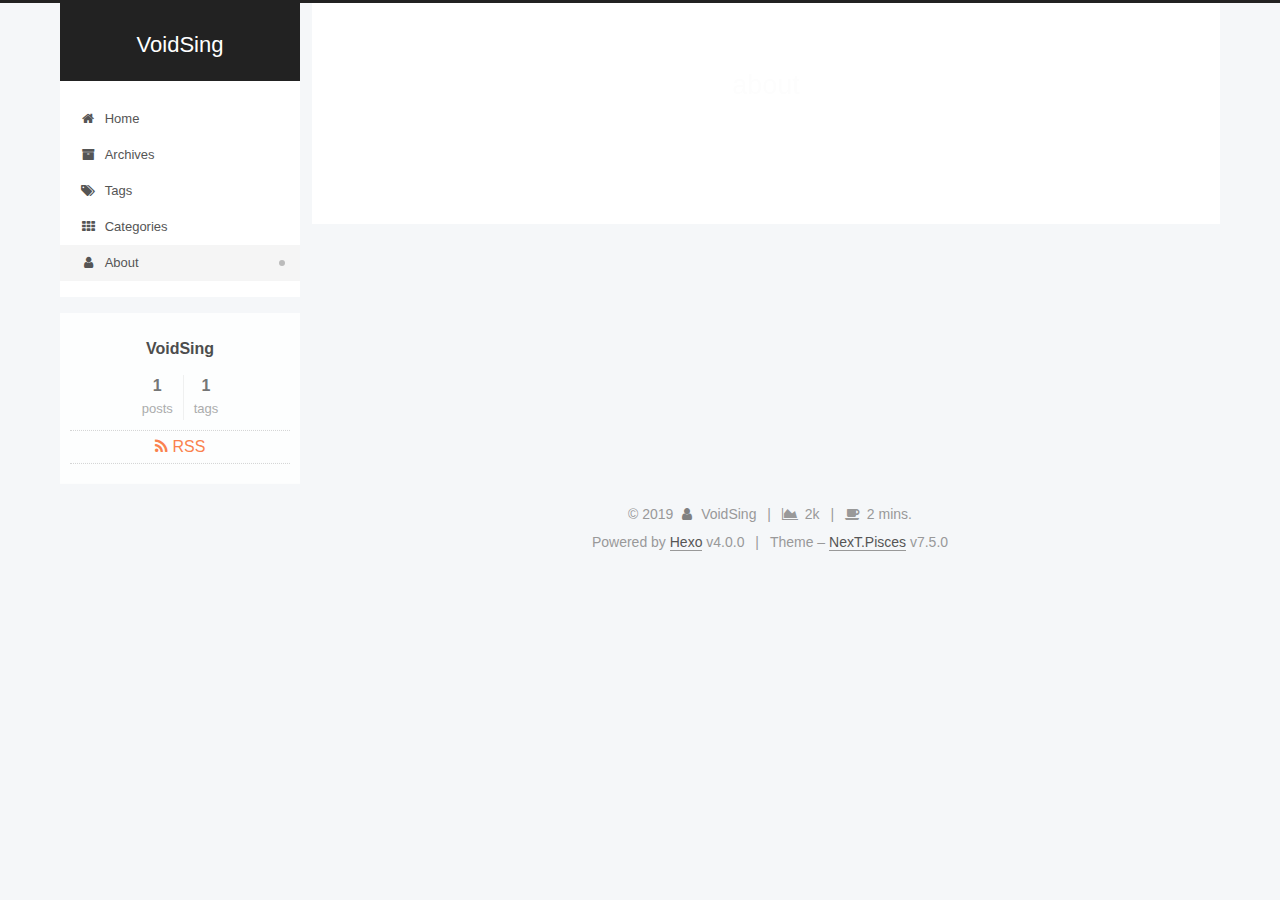
<file: about/index.html>
<!DOCTYPE html>
<html lang="en">
<head>
  <meta charset="UTF-8">
<meta name="viewport" content="width=device-width, initial-scale=1, maximum-scale=2">
<meta name="theme-color" content="#222">
<meta name="generator" content="Hexo 4.0.0">
  <link rel="apple-touch-icon" sizes="180x180" href="/images/apple-touch-icon-next.png">
  <link rel="icon" type="image/png" sizes="32x32" href="/images/favicon-32x32-next.png">
  <link rel="icon" type="image/png" sizes="16x16" href="/images/favicon-16x16-next.png">
  <link rel="mask-icon" href="/images/logo.svg" color="#222">
  <link rel="alternate" href="/atom.xml" title="VoidSing" type="application/atom+xml">

<link rel="stylesheet" href="/css/main.css">


<link rel="stylesheet" href="/lib/font-awesome/css/font-awesome.min.css">


<script id="hexo-configurations">
  var NexT = window.NexT || {};
  var CONFIG = {
    root: '/',
    scheme: 'Pisces',
    version: '7.5.0',
    exturl: false,
    sidebar: {"position":"left","display":"post","offset":12,"onmobile":false},
    copycode: {"enable":false,"show_result":false,"style":null},
    back2top: {"enable":true,"sidebar":false,"scrollpercent":false},
    bookmark: {"enable":false,"color":"#222","save":"auto"},
    fancybox: false,
    mediumzoom: false,
    lazyload: false,
    pangu: false,
    algolia: {
      appID: '',
      apiKey: '',
      indexName: '',
      hits: {"per_page":10},
      labels: {"input_placeholder":"Search for Posts","hits_empty":"We didn't find any results for the search: ${query}","hits_stats":"${hits} results found in ${time} ms"}
    },
    localsearch: {"enable":false,"trigger":"auto","top_n_per_article":1,"unescape":false,"preload":false},
    path: '',
    motion: {"enable":true,"async":false,"transition":{"post_block":"fadeIn","post_header":"slideDownIn","post_body":"slideDownIn","coll_header":"slideLeftIn","sidebar":"slideUpIn"}},
    sidebarPadding: 40
  };
</script>

  <meta property="og:type" content="website">
<meta property="og:title" content="about">
<meta property="og:url" content="https:&#x2F;&#x2F;voidsing.github.io&#x2F;about&#x2F;index.html">
<meta property="og:site_name" content="VoidSing">
<meta property="og:locale" content="en">
<meta property="og:updated_time" content="2019-11-18T04:09:56.178Z">
<meta name="twitter:card" content="summary">

<link rel="canonical" href="https://voidsing.github.io/about/">


<script id="page-configurations">
  // https://hexo.io/docs/variables.html
  CONFIG.page = {
    sidebar: "",
    isHome: false,
    isPost: false,
    isPage: true,
    isArchive: false
  };
</script>

  <title>about | VoidSing
  </title>
  






  <noscript>
  <style>
  .use-motion .brand,
  .use-motion .menu-item,
  .sidebar-inner,
  .use-motion .post-block,
  .use-motion .pagination,
  .use-motion .comments,
  .use-motion .post-header,
  .use-motion .post-body,
  .use-motion .collection-header { opacity: initial; }

  .use-motion .site-title,
  .use-motion .site-subtitle {
    opacity: initial;
    top: initial;
  }

  .use-motion .logo-line-before i { left: initial; }
  .use-motion .logo-line-after i { right: initial; }
  </style>
</noscript>

</head>

<body itemscope itemtype="http://schema.org/WebPage">
  <div class="container use-motion">
    <div class="headband"></div>

    <header class="header" itemscope itemtype="http://schema.org/WPHeader">
      <div class="header-inner"><div class="site-brand-container">
  <div class="site-meta">

    <div>
      <a href="/" class="brand" rel="start">
        <span class="logo-line-before"><i></i></span>
        <span class="site-title">VoidSing</span>
        <span class="logo-line-after"><i></i></span>
      </a>
    </div>
  </div>

  <div class="site-nav-toggle">
    <div class="toggle" aria-label="Toggle navigation bar">
      <span class="toggle-line toggle-line-first"></span>
      <span class="toggle-line toggle-line-middle"></span>
      <span class="toggle-line toggle-line-last"></span>
    </div>
  </div>
</div>


<nav class="site-nav">
  
  <ul id="menu" class="menu">
        <li class="menu-item menu-item-home">

    <a href="/" rel="section"><i class="fa fa-fw fa-home"></i>Home</a>

  </li>
        <li class="menu-item menu-item-archives">

    <a href="/archives/" rel="section"><i class="fa fa-fw fa-archive"></i>Archives</a>

  </li>
        <li class="menu-item menu-item-tags">

    <a href="/tags/" rel="section"><i class="fa fa-fw fa-tags"></i>Tags</a>

  </li>
        <li class="menu-item menu-item-categories">

    <a href="/categories/" rel="section"><i class="fa fa-fw fa-th"></i>Categories</a>

  </li>
        <li class="menu-item menu-item-about">

    <a href="/about/" rel="section"><i class="fa fa-fw fa-user"></i>About</a>

  </li>
  </ul>

</nav>
</div>
    </header>

    
  <div class="back-to-top">
    <i class="fa fa-arrow-up"></i>
    <span>0%</span>
  </div>


    <main class="main">
      <div class="main-inner">
        <div class="content-wrap">
          
  
  

          <div class="content">
            

  <div class="posts-expand">
    
    
    
    <div class="post-block" lang="en">
      <header class="post-header">

<h1 class="post-title" itemprop="name headline">about
</h1>

<div class="post-meta">
  

</div>

</header>

      
      
      
      <div class="post-body">
          
      </div>
      
      
      
    </div>
    

    
    
    
  </div>


          </div>
          

        </div>
          
  
  <div class="toggle sidebar-toggle">
    <span class="toggle-line toggle-line-first"></span>
    <span class="toggle-line toggle-line-middle"></span>
    <span class="toggle-line toggle-line-last"></span>
  </div>

  <aside class="sidebar">
    <div class="sidebar-inner">

      <ul class="sidebar-nav motion-element">
        <li class="sidebar-nav-toc">
          Table of Contents
        </li>
        <li class="sidebar-nav-overview">
          Overview
        </li>
      </ul>

      <!--noindex-->
      <div class="post-toc-wrap sidebar-panel">
      </div>
      <!--/noindex-->

      <div class="site-overview-wrap sidebar-panel">
        <div class="site-author motion-element" itemprop="author" itemscope itemtype="http://schema.org/Person">
  <p class="site-author-name" itemprop="name">VoidSing</p>
  <div class="site-description" itemprop="description"></div>
</div>
<div class="site-state-wrap motion-element">
  <nav class="site-state">
      <div class="site-state-item site-state-posts">
          <a href="/archives/">
        
          <span class="site-state-item-count">1</span>
          <span class="site-state-item-name">posts</span>
        </a>
      </div>
      <div class="site-state-item site-state-tags">
            <a href="/tags/">
          
        <span class="site-state-item-count">1</span>
        <span class="site-state-item-name">tags</span></a>
      </div>
  </nav>
</div>
  <div class="feed-link motion-element">
    <a href="/atom.xml" rel="alternate">
      <i class="fa fa-rss"></i>RSS
    </a>
  </div>



      </div>

    </div>
  </aside>
  <div id="sidebar-dimmer"></div>


      </div>
    </main>

    <footer class="footer">
      <div class="footer-inner">
        

<div class="copyright">
  
  &copy; 
  <span itemprop="copyrightYear">2019</span>
  <span class="with-love">
    <i class="fa fa-user"></i>
  </span>
  <span class="author" itemprop="copyrightHolder">VoidSing</span>
    <span class="post-meta-divider">|</span>
    <span class="post-meta-item-icon">
      <i class="fa fa-area-chart"></i>
    </span>
    <span title="Symbols count total">2k</span>
    <span class="post-meta-divider">|</span>
    <span class="post-meta-item-icon">
      <i class="fa fa-coffee"></i>
    </span>
    <span title="Reading time total">2 mins.</span>
</div>
  <div class="powered-by">Powered by <a href="https://hexo.io/" class="theme-link" rel="noopener" target="_blank">Hexo</a> v4.0.0
  </div>
  <span class="post-meta-divider">|</span>
  <div class="theme-info">Theme – <a href="https://pisces.theme-next.org/" class="theme-link" rel="noopener" target="_blank">NexT.Pisces</a> v7.5.0
  </div>

        












        
      </div>
    </footer>
  </div>

  
  <script src="/lib/anime.min.js"></script>
  <script src="/lib/velocity/velocity.min.js"></script>
  <script src="/lib/velocity/velocity.ui.min.js"></script>
<script src="/js/utils.js"></script><script src="/js/motion.js"></script>
<script src="/js/schemes/pisces.js"></script>
<script src="/js/next-boot.js"></script>



  
















  

  

</body>
</html>
</file>
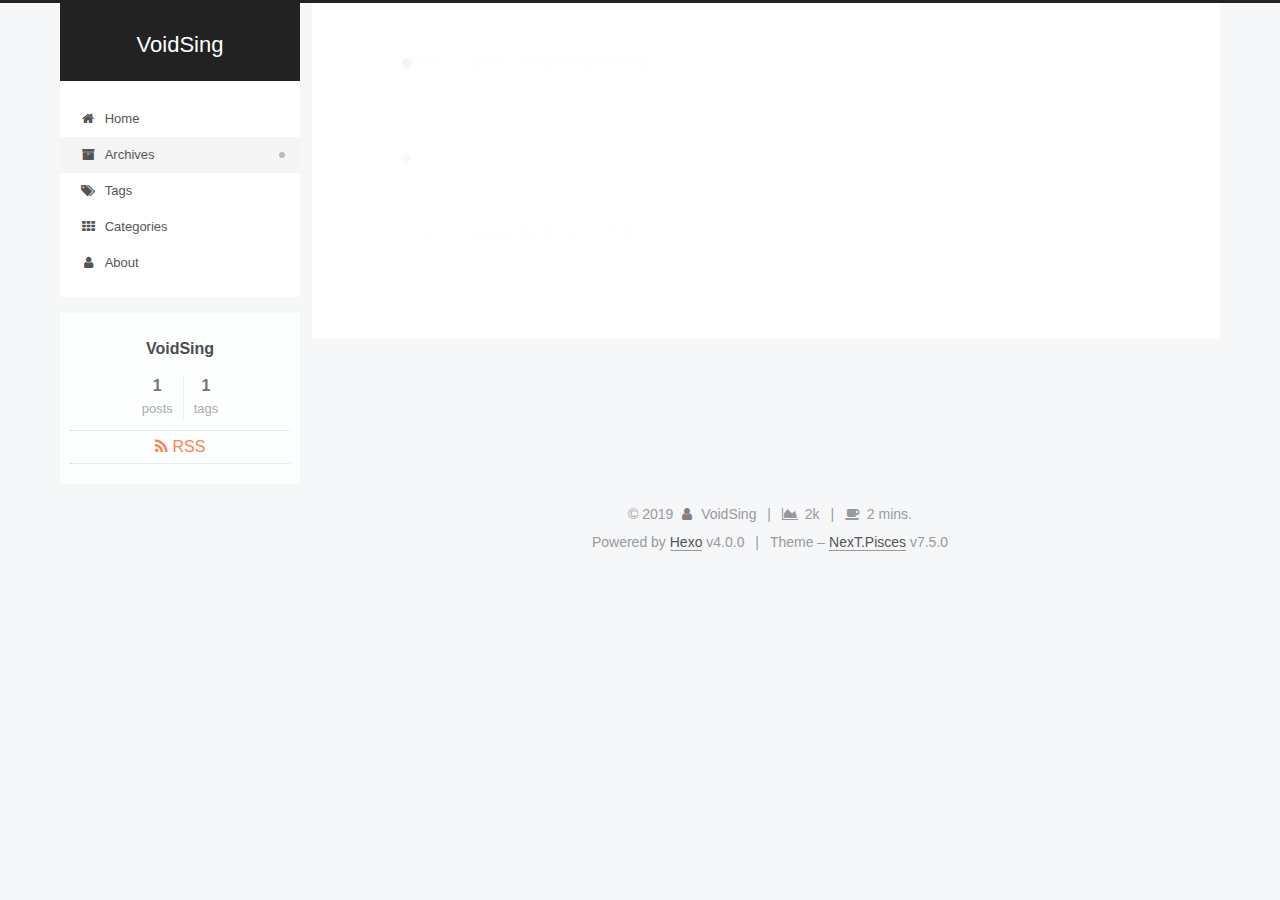
<file: archives/index.html>
<!DOCTYPE html>
<html lang="en">
<head>
  <meta charset="UTF-8">
<meta name="viewport" content="width=device-width, initial-scale=1, maximum-scale=2">
<meta name="theme-color" content="#222">
<meta name="generator" content="Hexo 4.0.0">
  <link rel="apple-touch-icon" sizes="180x180" href="/images/apple-touch-icon-next.png">
  <link rel="icon" type="image/png" sizes="32x32" href="/images/favicon-32x32-next.png">
  <link rel="icon" type="image/png" sizes="16x16" href="/images/favicon-16x16-next.png">
  <link rel="mask-icon" href="/images/logo.svg" color="#222">
  <link rel="alternate" href="/atom.xml" title="VoidSing" type="application/atom+xml">

<link rel="stylesheet" href="/css/main.css">


<link rel="stylesheet" href="/lib/font-awesome/css/font-awesome.min.css">


<script id="hexo-configurations">
  var NexT = window.NexT || {};
  var CONFIG = {
    root: '/',
    scheme: 'Pisces',
    version: '7.5.0',
    exturl: false,
    sidebar: {"position":"left","display":"post","offset":12,"onmobile":false},
    copycode: {"enable":false,"show_result":false,"style":null},
    back2top: {"enable":true,"sidebar":false,"scrollpercent":false},
    bookmark: {"enable":false,"color":"#222","save":"auto"},
    fancybox: false,
    mediumzoom: false,
    lazyload: false,
    pangu: false,
    algolia: {
      appID: '',
      apiKey: '',
      indexName: '',
      hits: {"per_page":10},
      labels: {"input_placeholder":"Search for Posts","hits_empty":"We didn't find any results for the search: ${query}","hits_stats":"${hits} results found in ${time} ms"}
    },
    localsearch: {"enable":false,"trigger":"auto","top_n_per_article":1,"unescape":false,"preload":false},
    path: '',
    motion: {"enable":true,"async":false,"transition":{"post_block":"fadeIn","post_header":"slideDownIn","post_body":"slideDownIn","coll_header":"slideLeftIn","sidebar":"slideUpIn"}},
    sidebarPadding: 40
  };
</script>

  <meta property="og:type" content="website">
<meta property="og:title" content="VoidSing">
<meta property="og:url" content="https:&#x2F;&#x2F;voidsing.github.io&#x2F;archives&#x2F;index.html">
<meta property="og:site_name" content="VoidSing">
<meta property="og:locale" content="en">
<meta name="twitter:card" content="summary">

<link rel="canonical" href="https://voidsing.github.io/archives/">


<script id="page-configurations">
  // https://hexo.io/docs/variables.html
  CONFIG.page = {
    sidebar: "",
    isHome: false,
    isPost: false,
    isPage: false,
    isArchive: true
  };
</script>

  <title>Archive | VoidSing</title>
  






  <noscript>
  <style>
  .use-motion .brand,
  .use-motion .menu-item,
  .sidebar-inner,
  .use-motion .post-block,
  .use-motion .pagination,
  .use-motion .comments,
  .use-motion .post-header,
  .use-motion .post-body,
  .use-motion .collection-header { opacity: initial; }

  .use-motion .site-title,
  .use-motion .site-subtitle {
    opacity: initial;
    top: initial;
  }

  .use-motion .logo-line-before i { left: initial; }
  .use-motion .logo-line-after i { right: initial; }
  </style>
</noscript>

</head>

<body itemscope itemtype="http://schema.org/WebPage">
  <div class="container use-motion">
    <div class="headband"></div>

    <header class="header" itemscope itemtype="http://schema.org/WPHeader">
      <div class="header-inner"><div class="site-brand-container">
  <div class="site-meta">

    <div>
      <a href="/" class="brand" rel="start">
        <span class="logo-line-before"><i></i></span>
        <span class="site-title">VoidSing</span>
        <span class="logo-line-after"><i></i></span>
      </a>
    </div>
  </div>

  <div class="site-nav-toggle">
    <div class="toggle" aria-label="Toggle navigation bar">
      <span class="toggle-line toggle-line-first"></span>
      <span class="toggle-line toggle-line-middle"></span>
      <span class="toggle-line toggle-line-last"></span>
    </div>
  </div>
</div>


<nav class="site-nav">
  
  <ul id="menu" class="menu">
        <li class="menu-item menu-item-home">

    <a href="/" rel="section"><i class="fa fa-fw fa-home"></i>Home</a>

  </li>
        <li class="menu-item menu-item-archives">

    <a href="/archives/" rel="section"><i class="fa fa-fw fa-archive"></i>Archives</a>

  </li>
        <li class="menu-item menu-item-tags">

    <a href="/tags/" rel="section"><i class="fa fa-fw fa-tags"></i>Tags</a>

  </li>
        <li class="menu-item menu-item-categories">

    <a href="/categories/" rel="section"><i class="fa fa-fw fa-th"></i>Categories</a>

  </li>
        <li class="menu-item menu-item-about">

    <a href="/about/" rel="section"><i class="fa fa-fw fa-user"></i>About</a>

  </li>
  </ul>

</nav>
</div>
    </header>

    
  <div class="back-to-top">
    <i class="fa fa-arrow-up"></i>
    <span>0%</span>
  </div>


    <main class="main">
      <div class="main-inner">
        <div class="content-wrap">
          

          <div class="content">
            

  
  
  
  <div class="post-block">
    <div class="posts-collapse">
      <div class="collection-title">
        <span class="collection-header">Um..! 1 post. Keep on posting.</span>
      </div>

      
    <div class="collection-year">
      <h1 class="collection-header">2018</h1>
    </div>

  <article itemscope itemtype="http://schema.org/Article">
    <header class="post-header">

      <div class="post-meta">
        <time itemprop="dateCreated"
              datetime="2018-06-10T22:50:13+08:00"
              content="2018-06-10">
          06-10
        </time>
      </div>

      <h2 class="post-title">
          <a class="post-title-link" href="/2018/06/10/Ubuntu-16-04-L2tp-VPN/" itemprop="url">
            <span itemprop="name">Ubuntu 配置 L2TP VPN</span>
          </a>
      </h2>

    </header>
  </article>


    </div>
  </div>
  
  
  

  



          </div>
          

        </div>
          
  
  <div class="toggle sidebar-toggle">
    <span class="toggle-line toggle-line-first"></span>
    <span class="toggle-line toggle-line-middle"></span>
    <span class="toggle-line toggle-line-last"></span>
  </div>

  <aside class="sidebar">
    <div class="sidebar-inner">

      <ul class="sidebar-nav motion-element">
        <li class="sidebar-nav-toc">
          Table of Contents
        </li>
        <li class="sidebar-nav-overview">
          Overview
        </li>
      </ul>

      <!--noindex-->
      <div class="post-toc-wrap sidebar-panel">
      </div>
      <!--/noindex-->

      <div class="site-overview-wrap sidebar-panel">
        <div class="site-author motion-element" itemprop="author" itemscope itemtype="http://schema.org/Person">
  <p class="site-author-name" itemprop="name">VoidSing</p>
  <div class="site-description" itemprop="description"></div>
</div>
<div class="site-state-wrap motion-element">
  <nav class="site-state">
      <div class="site-state-item site-state-posts">
          <a href="/archives/">
        
          <span class="site-state-item-count">1</span>
          <span class="site-state-item-name">posts</span>
        </a>
      </div>
      <div class="site-state-item site-state-tags">
            <a href="/tags/">
          
        <span class="site-state-item-count">1</span>
        <span class="site-state-item-name">tags</span></a>
      </div>
  </nav>
</div>
  <div class="feed-link motion-element">
    <a href="/atom.xml" rel="alternate">
      <i class="fa fa-rss"></i>RSS
    </a>
  </div>



      </div>

    </div>
  </aside>
  <div id="sidebar-dimmer"></div>


      </div>
    </main>

    <footer class="footer">
      <div class="footer-inner">
        

<div class="copyright">
  
  &copy; 
  <span itemprop="copyrightYear">2019</span>
  <span class="with-love">
    <i class="fa fa-user"></i>
  </span>
  <span class="author" itemprop="copyrightHolder">VoidSing</span>
    <span class="post-meta-divider">|</span>
    <span class="post-meta-item-icon">
      <i class="fa fa-area-chart"></i>
    </span>
    <span title="Symbols count total">2k</span>
    <span class="post-meta-divider">|</span>
    <span class="post-meta-item-icon">
      <i class="fa fa-coffee"></i>
    </span>
    <span title="Reading time total">2 mins.</span>
</div>
  <div class="powered-by">Powered by <a href="https://hexo.io/" class="theme-link" rel="noopener" target="_blank">Hexo</a> v4.0.0
  </div>
  <span class="post-meta-divider">|</span>
  <div class="theme-info">Theme – <a href="https://pisces.theme-next.org/" class="theme-link" rel="noopener" target="_blank">NexT.Pisces</a> v7.5.0
  </div>

        












        
      </div>
    </footer>
  </div>

  
  <script src="/lib/anime.min.js"></script>
  <script src="/lib/velocity/velocity.min.js"></script>
  <script src="/lib/velocity/velocity.ui.min.js"></script>
<script src="/js/utils.js"></script><script src="/js/motion.js"></script>
<script src="/js/schemes/pisces.js"></script>
<script src="/js/next-boot.js"></script>



  
















  

  

</body>
</html>
</file>
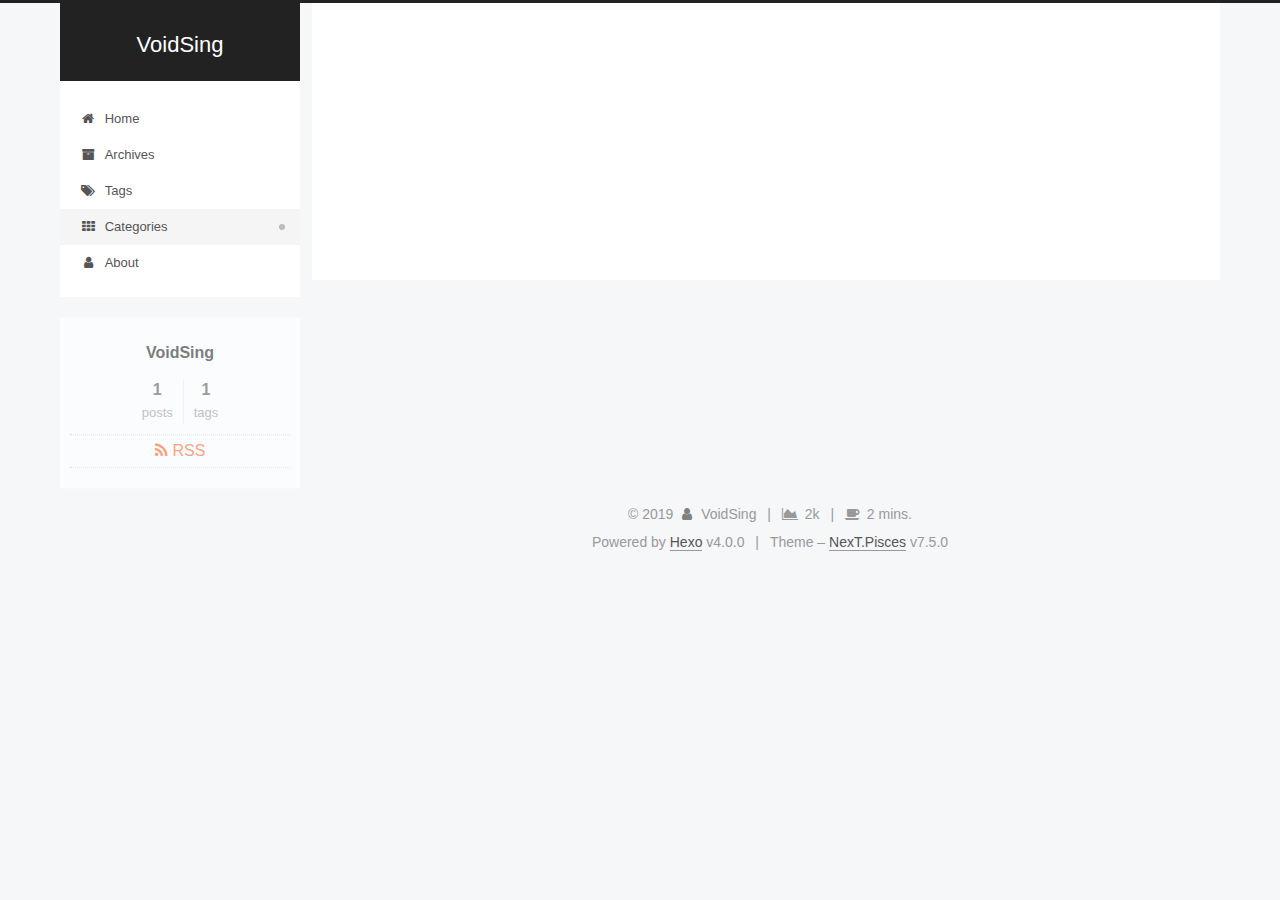
<file: categories/index.html>
<!DOCTYPE html>
<html lang="en">
<head>
  <meta charset="UTF-8">
<meta name="viewport" content="width=device-width, initial-scale=1, maximum-scale=2">
<meta name="theme-color" content="#222">
<meta name="generator" content="Hexo 4.0.0">
  <link rel="apple-touch-icon" sizes="180x180" href="/images/apple-touch-icon-next.png">
  <link rel="icon" type="image/png" sizes="32x32" href="/images/favicon-32x32-next.png">
  <link rel="icon" type="image/png" sizes="16x16" href="/images/favicon-16x16-next.png">
  <link rel="mask-icon" href="/images/logo.svg" color="#222">
  <link rel="alternate" href="/atom.xml" title="VoidSing" type="application/atom+xml">

<link rel="stylesheet" href="/css/main.css">


<link rel="stylesheet" href="/lib/font-awesome/css/font-awesome.min.css">


<script id="hexo-configurations">
  var NexT = window.NexT || {};
  var CONFIG = {
    root: '/',
    scheme: 'Pisces',
    version: '7.5.0',
    exturl: false,
    sidebar: {"position":"left","display":"post","offset":12,"onmobile":false},
    copycode: {"enable":false,"show_result":false,"style":null},
    back2top: {"enable":true,"sidebar":false,"scrollpercent":false},
    bookmark: {"enable":false,"color":"#222","save":"auto"},
    fancybox: false,
    mediumzoom: false,
    lazyload: false,
    pangu: false,
    algolia: {
      appID: '',
      apiKey: '',
      indexName: '',
      hits: {"per_page":10},
      labels: {"input_placeholder":"Search for Posts","hits_empty":"We didn't find any results for the search: ${query}","hits_stats":"${hits} results found in ${time} ms"}
    },
    localsearch: {"enable":false,"trigger":"auto","top_n_per_article":1,"unescape":false,"preload":false},
    path: '',
    motion: {"enable":true,"async":false,"transition":{"post_block":"fadeIn","post_header":"slideDownIn","post_body":"slideDownIn","coll_header":"slideLeftIn","sidebar":"slideUpIn"}},
    sidebarPadding: 40
  };
</script>

  <meta property="og:type" content="website">
<meta property="og:title" content="categories">
<meta property="og:url" content="https:&#x2F;&#x2F;voidsing.github.io&#x2F;categories&#x2F;index.html">
<meta property="og:site_name" content="VoidSing">
<meta property="og:locale" content="en">
<meta property="og:updated_time" content="2019-11-18T04:03:18.474Z">
<meta name="twitter:card" content="summary">

<link rel="canonical" href="https://voidsing.github.io/categories/">


<script id="page-configurations">
  // https://hexo.io/docs/variables.html
  CONFIG.page = {
    sidebar: "",
    isHome: false,
    isPost: false,
    isPage: true,
    isArchive: false
  };
</script>

  <title>categories | VoidSing
  </title>
  






  <noscript>
  <style>
  .use-motion .brand,
  .use-motion .menu-item,
  .sidebar-inner,
  .use-motion .post-block,
  .use-motion .pagination,
  .use-motion .comments,
  .use-motion .post-header,
  .use-motion .post-body,
  .use-motion .collection-header { opacity: initial; }

  .use-motion .site-title,
  .use-motion .site-subtitle {
    opacity: initial;
    top: initial;
  }

  .use-motion .logo-line-before i { left: initial; }
  .use-motion .logo-line-after i { right: initial; }
  </style>
</noscript>

</head>

<body itemscope itemtype="http://schema.org/WebPage">
  <div class="container use-motion">
    <div class="headband"></div>

    <header class="header" itemscope itemtype="http://schema.org/WPHeader">
      <div class="header-inner"><div class="site-brand-container">
  <div class="site-meta">

    <div>
      <a href="/" class="brand" rel="start">
        <span class="logo-line-before"><i></i></span>
        <span class="site-title">VoidSing</span>
        <span class="logo-line-after"><i></i></span>
      </a>
    </div>
  </div>

  <div class="site-nav-toggle">
    <div class="toggle" aria-label="Toggle navigation bar">
      <span class="toggle-line toggle-line-first"></span>
      <span class="toggle-line toggle-line-middle"></span>
      <span class="toggle-line toggle-line-last"></span>
    </div>
  </div>
</div>


<nav class="site-nav">
  
  <ul id="menu" class="menu">
        <li class="menu-item menu-item-home">

    <a href="/" rel="section"><i class="fa fa-fw fa-home"></i>Home</a>

  </li>
        <li class="menu-item menu-item-archives">

    <a href="/archives/" rel="section"><i class="fa fa-fw fa-archive"></i>Archives</a>

  </li>
        <li class="menu-item menu-item-tags">

    <a href="/tags/" rel="section"><i class="fa fa-fw fa-tags"></i>Tags</a>

  </li>
        <li class="menu-item menu-item-categories">

    <a href="/categories/" rel="section"><i class="fa fa-fw fa-th"></i>Categories</a>

  </li>
        <li class="menu-item menu-item-about">

    <a href="/about/" rel="section"><i class="fa fa-fw fa-user"></i>About</a>

  </li>
  </ul>

</nav>
</div>
    </header>

    
  <div class="back-to-top">
    <i class="fa fa-arrow-up"></i>
    <span>0%</span>
  </div>


    <main class="main">
      <div class="main-inner">
        <div class="content-wrap">
          
  
  

          <div class="content">
            

  <div class="posts-expand">
    
    
    
    <div class="post-block" lang="en">
      <header class="post-header">

<h1 class="post-title" itemprop="name headline">categories
</h1>

<div class="post-meta">
  

</div>

</header>

      
      
      
      <div class="post-body">
          <div class="category-all-page">
            <div class="category-all-title">
              No categories
            </div>
            <div class="category-all">
              
            </div>
          </div>
        
      </div>
      
      
      
    </div>
    

    
    
    
  </div>


          </div>
          

        </div>
          
  
  <div class="toggle sidebar-toggle">
    <span class="toggle-line toggle-line-first"></span>
    <span class="toggle-line toggle-line-middle"></span>
    <span class="toggle-line toggle-line-last"></span>
  </div>

  <aside class="sidebar">
    <div class="sidebar-inner">

      <ul class="sidebar-nav motion-element">
        <li class="sidebar-nav-toc">
          Table of Contents
        </li>
        <li class="sidebar-nav-overview">
          Overview
        </li>
      </ul>

      <!--noindex-->
      <div class="post-toc-wrap sidebar-panel">
      </div>
      <!--/noindex-->

      <div class="site-overview-wrap sidebar-panel">
        <div class="site-author motion-element" itemprop="author" itemscope itemtype="http://schema.org/Person">
  <p class="site-author-name" itemprop="name">VoidSing</p>
  <div class="site-description" itemprop="description"></div>
</div>
<div class="site-state-wrap motion-element">
  <nav class="site-state">
      <div class="site-state-item site-state-posts">
          <a href="/archives/">
        
          <span class="site-state-item-count">1</span>
          <span class="site-state-item-name">posts</span>
        </a>
      </div>
      <div class="site-state-item site-state-tags">
            <a href="/tags/">
          
        <span class="site-state-item-count">1</span>
        <span class="site-state-item-name">tags</span></a>
      </div>
  </nav>
</div>
  <div class="feed-link motion-element">
    <a href="/atom.xml" rel="alternate">
      <i class="fa fa-rss"></i>RSS
    </a>
  </div>



      </div>

    </div>
  </aside>
  <div id="sidebar-dimmer"></div>


      </div>
    </main>

    <footer class="footer">
      <div class="footer-inner">
        

<div class="copyright">
  
  &copy; 
  <span itemprop="copyrightYear">2019</span>
  <span class="with-love">
    <i class="fa fa-user"></i>
  </span>
  <span class="author" itemprop="copyrightHolder">VoidSing</span>
    <span class="post-meta-divider">|</span>
    <span class="post-meta-item-icon">
      <i class="fa fa-area-chart"></i>
    </span>
    <span title="Symbols count total">2k</span>
    <span class="post-meta-divider">|</span>
    <span class="post-meta-item-icon">
      <i class="fa fa-coffee"></i>
    </span>
    <span title="Reading time total">2 mins.</span>
</div>
  <div class="powered-by">Powered by <a href="https://hexo.io/" class="theme-link" rel="noopener" target="_blank">Hexo</a> v4.0.0
  </div>
  <span class="post-meta-divider">|</span>
  <div class="theme-info">Theme – <a href="https://pisces.theme-next.org/" class="theme-link" rel="noopener" target="_blank">NexT.Pisces</a> v7.5.0
  </div>

        












        
      </div>
    </footer>
  </div>

  
  <script src="/lib/anime.min.js"></script>
  <script src="/lib/velocity/velocity.min.js"></script>
  <script src="/lib/velocity/velocity.ui.min.js"></script>
<script src="/js/utils.js"></script><script src="/js/motion.js"></script>
<script src="/js/schemes/pisces.js"></script>
<script src="/js/next-boot.js"></script>



  
















  

  

</body>
</html>
</file>
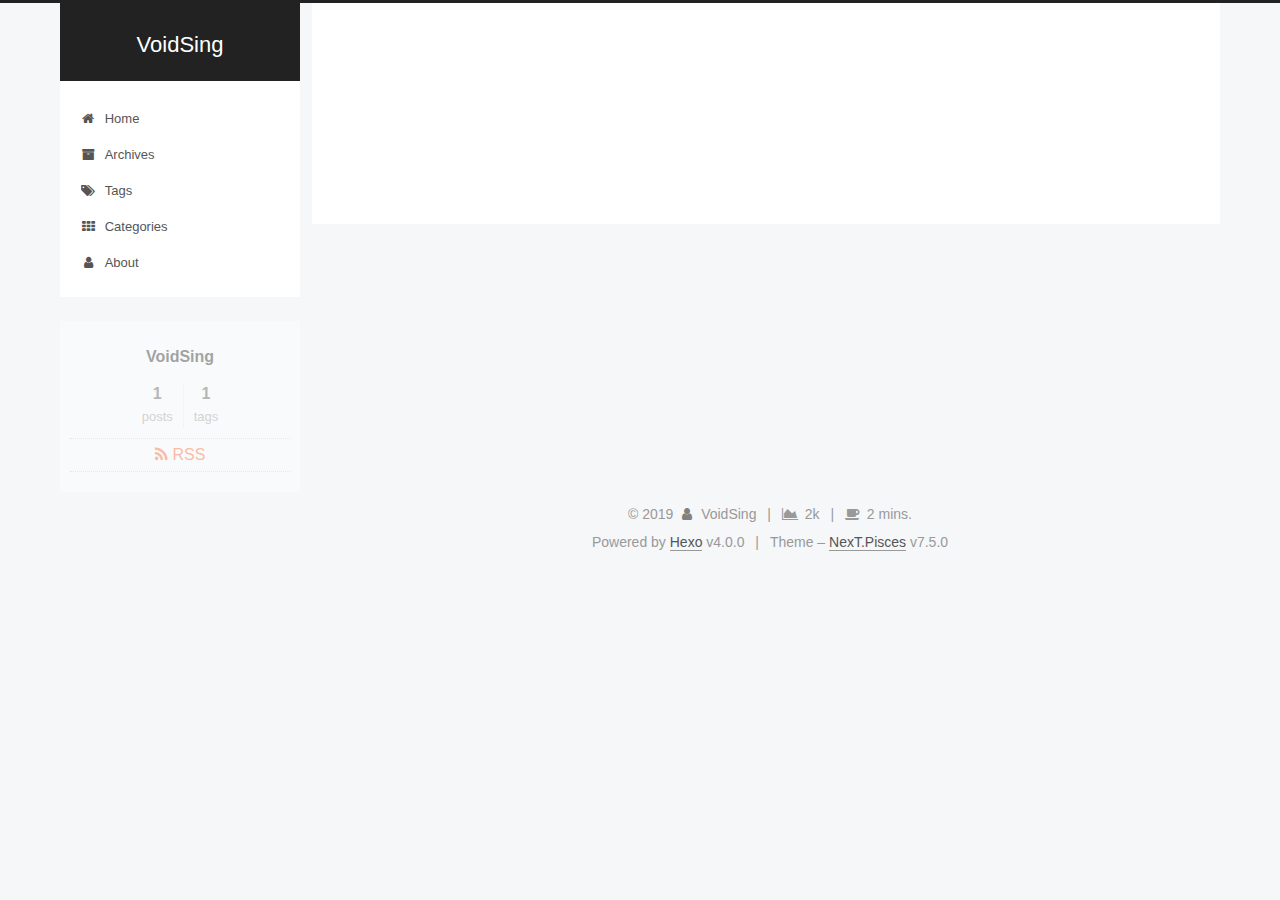
<file: guestbook/index.html>
<!DOCTYPE html>
<html lang="en">
<head>
  <meta charset="UTF-8">
<meta name="viewport" content="width=device-width, initial-scale=1, maximum-scale=2">
<meta name="theme-color" content="#222">
<meta name="generator" content="Hexo 4.0.0">
  <link rel="apple-touch-icon" sizes="180x180" href="/images/apple-touch-icon-next.png">
  <link rel="icon" type="image/png" sizes="32x32" href="/images/favicon-32x32-next.png">
  <link rel="icon" type="image/png" sizes="16x16" href="/images/favicon-16x16-next.png">
  <link rel="mask-icon" href="/images/logo.svg" color="#222">
  <link rel="alternate" href="/atom.xml" title="VoidSing" type="application/atom+xml">

<link rel="stylesheet" href="/css/main.css">


<link rel="stylesheet" href="/lib/font-awesome/css/font-awesome.min.css">


<script id="hexo-configurations">
  var NexT = window.NexT || {};
  var CONFIG = {
    root: '/',
    scheme: 'Pisces',
    version: '7.5.0',
    exturl: false,
    sidebar: {"position":"left","display":"post","offset":12,"onmobile":false},
    copycode: {"enable":false,"show_result":false,"style":null},
    back2top: {"enable":true,"sidebar":false,"scrollpercent":false},
    bookmark: {"enable":false,"color":"#222","save":"auto"},
    fancybox: false,
    mediumzoom: false,
    lazyload: false,
    pangu: false,
    algolia: {
      appID: '',
      apiKey: '',
      indexName: '',
      hits: {"per_page":10},
      labels: {"input_placeholder":"Search for Posts","hits_empty":"We didn't find any results for the search: ${query}","hits_stats":"${hits} results found in ${time} ms"}
    },
    localsearch: {"enable":false,"trigger":"auto","top_n_per_article":1,"unescape":false,"preload":false},
    path: '',
    motion: {"enable":true,"async":false,"transition":{"post_block":"fadeIn","post_header":"slideDownIn","post_body":"slideDownIn","coll_header":"slideLeftIn","sidebar":"slideUpIn"}},
    sidebarPadding: 40
  };
</script>

  <meta property="og:type" content="website">
<meta property="og:title" content="guestbook">
<meta property="og:url" content="https:&#x2F;&#x2F;voidsing.github.io&#x2F;guestbook&#x2F;index.html">
<meta property="og:site_name" content="VoidSing">
<meta property="og:locale" content="en">
<meta property="og:updated_time" content="2019-11-18T04:07:31.968Z">
<meta name="twitter:card" content="summary">

<link rel="canonical" href="https://voidsing.github.io/guestbook/">


<script id="page-configurations">
  // https://hexo.io/docs/variables.html
  CONFIG.page = {
    sidebar: "",
    isHome: false,
    isPost: false,
    isPage: true,
    isArchive: false
  };
</script>

  <title>guestbook | VoidSing
  </title>
  






  <noscript>
  <style>
  .use-motion .brand,
  .use-motion .menu-item,
  .sidebar-inner,
  .use-motion .post-block,
  .use-motion .pagination,
  .use-motion .comments,
  .use-motion .post-header,
  .use-motion .post-body,
  .use-motion .collection-header { opacity: initial; }

  .use-motion .site-title,
  .use-motion .site-subtitle {
    opacity: initial;
    top: initial;
  }

  .use-motion .logo-line-before i { left: initial; }
  .use-motion .logo-line-after i { right: initial; }
  </style>
</noscript>

</head>

<body itemscope itemtype="http://schema.org/WebPage">
  <div class="container use-motion">
    <div class="headband"></div>

    <header class="header" itemscope itemtype="http://schema.org/WPHeader">
      <div class="header-inner"><div class="site-brand-container">
  <div class="site-meta">

    <div>
      <a href="/" class="brand" rel="start">
        <span class="logo-line-before"><i></i></span>
        <span class="site-title">VoidSing</span>
        <span class="logo-line-after"><i></i></span>
      </a>
    </div>
  </div>

  <div class="site-nav-toggle">
    <div class="toggle" aria-label="Toggle navigation bar">
      <span class="toggle-line toggle-line-first"></span>
      <span class="toggle-line toggle-line-middle"></span>
      <span class="toggle-line toggle-line-last"></span>
    </div>
  </div>
</div>


<nav class="site-nav">
  
  <ul id="menu" class="menu">
        <li class="menu-item menu-item-home">

    <a href="/" rel="section"><i class="fa fa-fw fa-home"></i>Home</a>

  </li>
        <li class="menu-item menu-item-archives">

    <a href="/archives/" rel="section"><i class="fa fa-fw fa-archive"></i>Archives</a>

  </li>
        <li class="menu-item menu-item-tags">

    <a href="/tags/" rel="section"><i class="fa fa-fw fa-tags"></i>Tags</a>

  </li>
        <li class="menu-item menu-item-categories">

    <a href="/categories/" rel="section"><i class="fa fa-fw fa-th"></i>Categories</a>

  </li>
        <li class="menu-item menu-item-about">

    <a href="/about/" rel="section"><i class="fa fa-fw fa-user"></i>About</a>

  </li>
  </ul>

</nav>
</div>
    </header>

    
  <div class="back-to-top">
    <i class="fa fa-arrow-up"></i>
    <span>0%</span>
  </div>


    <main class="main">
      <div class="main-inner">
        <div class="content-wrap">
          
  
  

          <div class="content">
            

  <div class="posts-expand">
    
    
    
    <div class="post-block" lang="en">
      <header class="post-header">

<h1 class="post-title" itemprop="name headline">guestbook
</h1>

<div class="post-meta">
  

</div>

</header>

      
      
      
      <div class="post-body">
          <div class="ds-recent-visitors" data-num-items="28" data-avatar-size="42" id="ds-recent-visitors"></div>

      </div>
      
      
      
    </div>
    

    
    
    
  </div>


          </div>
          

        </div>
          
  
  <div class="toggle sidebar-toggle">
    <span class="toggle-line toggle-line-first"></span>
    <span class="toggle-line toggle-line-middle"></span>
    <span class="toggle-line toggle-line-last"></span>
  </div>

  <aside class="sidebar">
    <div class="sidebar-inner">

      <ul class="sidebar-nav motion-element">
        <li class="sidebar-nav-toc">
          Table of Contents
        </li>
        <li class="sidebar-nav-overview">
          Overview
        </li>
      </ul>

      <!--noindex-->
      <div class="post-toc-wrap sidebar-panel">
      </div>
      <!--/noindex-->

      <div class="site-overview-wrap sidebar-panel">
        <div class="site-author motion-element" itemprop="author" itemscope itemtype="http://schema.org/Person">
  <p class="site-author-name" itemprop="name">VoidSing</p>
  <div class="site-description" itemprop="description"></div>
</div>
<div class="site-state-wrap motion-element">
  <nav class="site-state">
      <div class="site-state-item site-state-posts">
          <a href="/archives/">
        
          <span class="site-state-item-count">1</span>
          <span class="site-state-item-name">posts</span>
        </a>
      </div>
      <div class="site-state-item site-state-tags">
            <a href="/tags/">
          
        <span class="site-state-item-count">1</span>
        <span class="site-state-item-name">tags</span></a>
      </div>
  </nav>
</div>
  <div class="feed-link motion-element">
    <a href="/atom.xml" rel="alternate">
      <i class="fa fa-rss"></i>RSS
    </a>
  </div>



      </div>

    </div>
  </aside>
  <div id="sidebar-dimmer"></div>


      </div>
    </main>

    <footer class="footer">
      <div class="footer-inner">
        

<div class="copyright">
  
  &copy; 
  <span itemprop="copyrightYear">2019</span>
  <span class="with-love">
    <i class="fa fa-user"></i>
  </span>
  <span class="author" itemprop="copyrightHolder">VoidSing</span>
    <span class="post-meta-divider">|</span>
    <span class="post-meta-item-icon">
      <i class="fa fa-area-chart"></i>
    </span>
    <span title="Symbols count total">2k</span>
    <span class="post-meta-divider">|</span>
    <span class="post-meta-item-icon">
      <i class="fa fa-coffee"></i>
    </span>
    <span title="Reading time total">2 mins.</span>
</div>
  <div class="powered-by">Powered by <a href="https://hexo.io/" class="theme-link" rel="noopener" target="_blank">Hexo</a> v4.0.0
  </div>
  <span class="post-meta-divider">|</span>
  <div class="theme-info">Theme – <a href="https://pisces.theme-next.org/" class="theme-link" rel="noopener" target="_blank">NexT.Pisces</a> v7.5.0
  </div>

        












        
      </div>
    </footer>
  </div>

  
  <script src="/lib/anime.min.js"></script>
  <script src="/lib/velocity/velocity.min.js"></script>
  <script src="/lib/velocity/velocity.ui.min.js"></script>
<script src="/js/utils.js"></script><script src="/js/motion.js"></script>
<script src="/js/schemes/pisces.js"></script>
<script src="/js/next-boot.js"></script>



  
















  

  

</body>
</html>
</file>
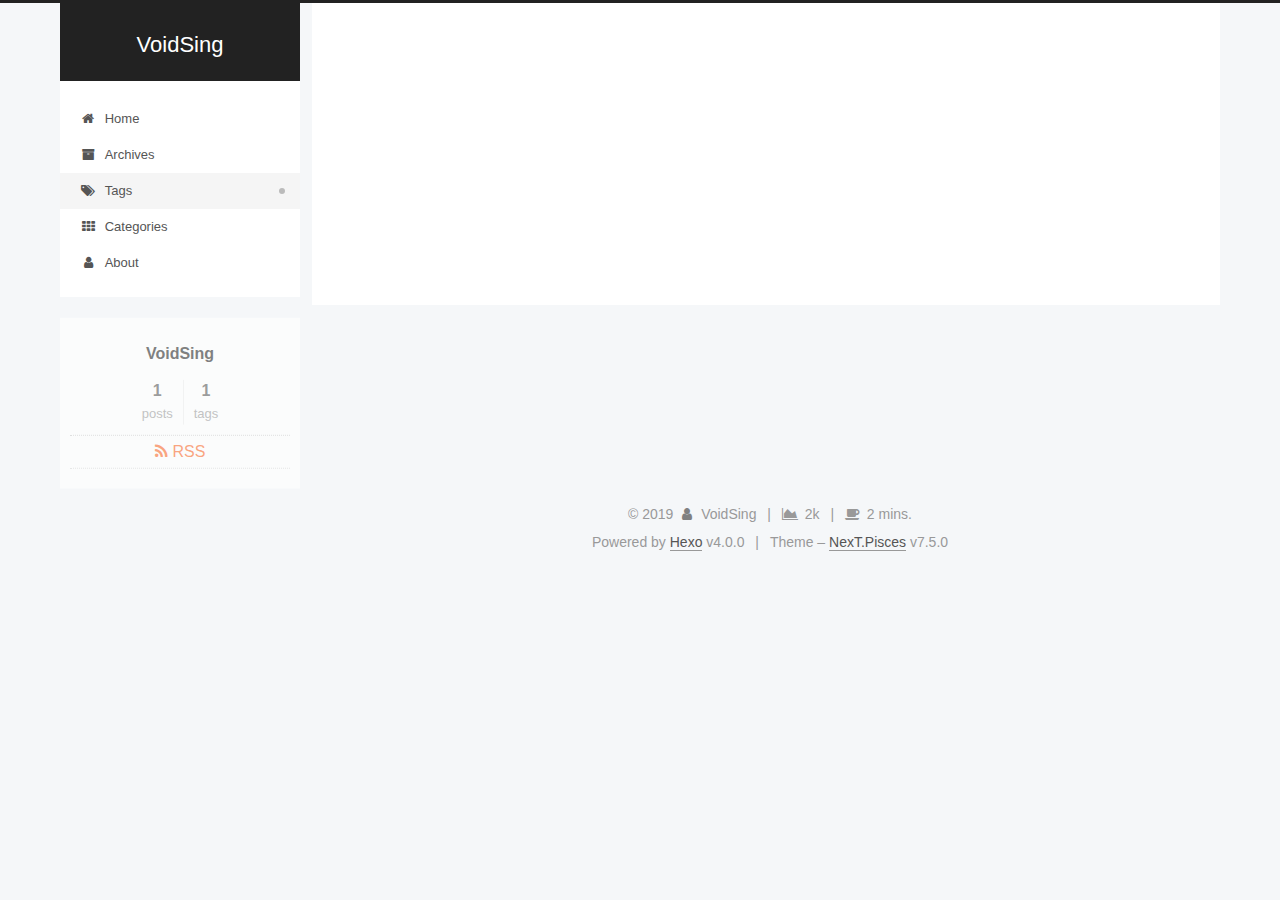
<file: tags/index.html>
<!DOCTYPE html>
<html lang="en">
<head>
  <meta charset="UTF-8">
<meta name="viewport" content="width=device-width, initial-scale=1, maximum-scale=2">
<meta name="theme-color" content="#222">
<meta name="generator" content="Hexo 4.0.0">
  <link rel="apple-touch-icon" sizes="180x180" href="/images/apple-touch-icon-next.png">
  <link rel="icon" type="image/png" sizes="32x32" href="/images/favicon-32x32-next.png">
  <link rel="icon" type="image/png" sizes="16x16" href="/images/favicon-16x16-next.png">
  <link rel="mask-icon" href="/images/logo.svg" color="#222">
  <link rel="alternate" href="/atom.xml" title="VoidSing" type="application/atom+xml">

<link rel="stylesheet" href="/css/main.css">


<link rel="stylesheet" href="/lib/font-awesome/css/font-awesome.min.css">


<script id="hexo-configurations">
  var NexT = window.NexT || {};
  var CONFIG = {
    root: '/',
    scheme: 'Pisces',
    version: '7.5.0',
    exturl: false,
    sidebar: {"position":"left","display":"post","offset":12,"onmobile":false},
    copycode: {"enable":false,"show_result":false,"style":null},
    back2top: {"enable":true,"sidebar":false,"scrollpercent":false},
    bookmark: {"enable":false,"color":"#222","save":"auto"},
    fancybox: false,
    mediumzoom: false,
    lazyload: false,
    pangu: false,
    algolia: {
      appID: '',
      apiKey: '',
      indexName: '',
      hits: {"per_page":10},
      labels: {"input_placeholder":"Search for Posts","hits_empty":"We didn't find any results for the search: ${query}","hits_stats":"${hits} results found in ${time} ms"}
    },
    localsearch: {"enable":false,"trigger":"auto","top_n_per_article":1,"unescape":false,"preload":false},
    path: '',
    motion: {"enable":true,"async":false,"transition":{"post_block":"fadeIn","post_header":"slideDownIn","post_body":"slideDownIn","coll_header":"slideLeftIn","sidebar":"slideUpIn"}},
    sidebarPadding: 40
  };
</script>

  <meta property="og:type" content="website">
<meta property="og:title" content="tags">
<meta property="og:url" content="https:&#x2F;&#x2F;voidsing.github.io&#x2F;tags&#x2F;index.html">
<meta property="og:site_name" content="VoidSing">
<meta property="og:locale" content="en">
<meta property="og:updated_time" content="2019-11-18T04:00:30.761Z">
<meta name="twitter:card" content="summary">

<link rel="canonical" href="https://voidsing.github.io/tags/">


<script id="page-configurations">
  // https://hexo.io/docs/variables.html
  CONFIG.page = {
    sidebar: "",
    isHome: false,
    isPost: false,
    isPage: true,
    isArchive: false
  };
</script>

  <title>tags | VoidSing
  </title>
  






  <noscript>
  <style>
  .use-motion .brand,
  .use-motion .menu-item,
  .sidebar-inner,
  .use-motion .post-block,
  .use-motion .pagination,
  .use-motion .comments,
  .use-motion .post-header,
  .use-motion .post-body,
  .use-motion .collection-header { opacity: initial; }

  .use-motion .site-title,
  .use-motion .site-subtitle {
    opacity: initial;
    top: initial;
  }

  .use-motion .logo-line-before i { left: initial; }
  .use-motion .logo-line-after i { right: initial; }
  </style>
</noscript>

</head>

<body itemscope itemtype="http://schema.org/WebPage">
  <div class="container use-motion">
    <div class="headband"></div>

    <header class="header" itemscope itemtype="http://schema.org/WPHeader">
      <div class="header-inner"><div class="site-brand-container">
  <div class="site-meta">

    <div>
      <a href="/" class="brand" rel="start">
        <span class="logo-line-before"><i></i></span>
        <span class="site-title">VoidSing</span>
        <span class="logo-line-after"><i></i></span>
      </a>
    </div>
  </div>

  <div class="site-nav-toggle">
    <div class="toggle" aria-label="Toggle navigation bar">
      <span class="toggle-line toggle-line-first"></span>
      <span class="toggle-line toggle-line-middle"></span>
      <span class="toggle-line toggle-line-last"></span>
    </div>
  </div>
</div>


<nav class="site-nav">
  
  <ul id="menu" class="menu">
        <li class="menu-item menu-item-home">

    <a href="/" rel="section"><i class="fa fa-fw fa-home"></i>Home</a>

  </li>
        <li class="menu-item menu-item-archives">

    <a href="/archives/" rel="section"><i class="fa fa-fw fa-archive"></i>Archives</a>

  </li>
        <li class="menu-item menu-item-tags">

    <a href="/tags/" rel="section"><i class="fa fa-fw fa-tags"></i>Tags</a>

  </li>
        <li class="menu-item menu-item-categories">

    <a href="/categories/" rel="section"><i class="fa fa-fw fa-th"></i>Categories</a>

  </li>
        <li class="menu-item menu-item-about">

    <a href="/about/" rel="section"><i class="fa fa-fw fa-user"></i>About</a>

  </li>
  </ul>

</nav>
</div>
    </header>

    
  <div class="back-to-top">
    <i class="fa fa-arrow-up"></i>
    <span>0%</span>
  </div>


    <main class="main">
      <div class="main-inner">
        <div class="content-wrap">
          
  
  

          <div class="content">
            

  <div class="posts-expand">
    
    
    
    <div class="post-block" lang="en">
      <header class="post-header">

<h1 class="post-title" itemprop="name headline">tags
</h1>

<div class="post-meta">
  

</div>

</header>

      
      
      
      <div class="post-body">
          <div class="tag-cloud">
            <div class="tag-cloud-title">
              1 tag in total
            </div>
            <div class="tag-cloud-tags">
              <a href="/tags/Ubuntu-VPN/" style="font-size: 12px; color: #ccc">Ubuntu VPN</a>
            </div>
          </div>
        
      </div>
      
      
      
    </div>
    

    
    
    
  </div>


          </div>
          

        </div>
          
  
  <div class="toggle sidebar-toggle">
    <span class="toggle-line toggle-line-first"></span>
    <span class="toggle-line toggle-line-middle"></span>
    <span class="toggle-line toggle-line-last"></span>
  </div>

  <aside class="sidebar">
    <div class="sidebar-inner">

      <ul class="sidebar-nav motion-element">
        <li class="sidebar-nav-toc">
          Table of Contents
        </li>
        <li class="sidebar-nav-overview">
          Overview
        </li>
      </ul>

      <!--noindex-->
      <div class="post-toc-wrap sidebar-panel">
      </div>
      <!--/noindex-->

      <div class="site-overview-wrap sidebar-panel">
        <div class="site-author motion-element" itemprop="author" itemscope itemtype="http://schema.org/Person">
  <p class="site-author-name" itemprop="name">VoidSing</p>
  <div class="site-description" itemprop="description"></div>
</div>
<div class="site-state-wrap motion-element">
  <nav class="site-state">
      <div class="site-state-item site-state-posts">
          <a href="/archives/">
        
          <span class="site-state-item-count">1</span>
          <span class="site-state-item-name">posts</span>
        </a>
      </div>
      <div class="site-state-item site-state-tags">
            <a href="/tags/">
          
        <span class="site-state-item-count">1</span>
        <span class="site-state-item-name">tags</span></a>
      </div>
  </nav>
</div>
  <div class="feed-link motion-element">
    <a href="/atom.xml" rel="alternate">
      <i class="fa fa-rss"></i>RSS
    </a>
  </div>



      </div>

    </div>
  </aside>
  <div id="sidebar-dimmer"></div>


      </div>
    </main>

    <footer class="footer">
      <div class="footer-inner">
        

<div class="copyright">
  
  &copy; 
  <span itemprop="copyrightYear">2019</span>
  <span class="with-love">
    <i class="fa fa-user"></i>
  </span>
  <span class="author" itemprop="copyrightHolder">VoidSing</span>
    <span class="post-meta-divider">|</span>
    <span class="post-meta-item-icon">
      <i class="fa fa-area-chart"></i>
    </span>
    <span title="Symbols count total">2k</span>
    <span class="post-meta-divider">|</span>
    <span class="post-meta-item-icon">
      <i class="fa fa-coffee"></i>
    </span>
    <span title="Reading time total">2 mins.</span>
</div>
  <div class="powered-by">Powered by <a href="https://hexo.io/" class="theme-link" rel="noopener" target="_blank">Hexo</a> v4.0.0
  </div>
  <span class="post-meta-divider">|</span>
  <div class="theme-info">Theme – <a href="https://pisces.theme-next.org/" class="theme-link" rel="noopener" target="_blank">NexT.Pisces</a> v7.5.0
  </div>

        












        
      </div>
    </footer>
  </div>

  
  <script src="/lib/anime.min.js"></script>
  <script src="/lib/velocity/velocity.min.js"></script>
  <script src="/lib/velocity/velocity.ui.min.js"></script>
<script src="/js/utils.js"></script><script src="/js/motion.js"></script>
<script src="/js/schemes/pisces.js"></script>
<script src="/js/next-boot.js"></script>



  
















  

  

</body>
</html>
</file>
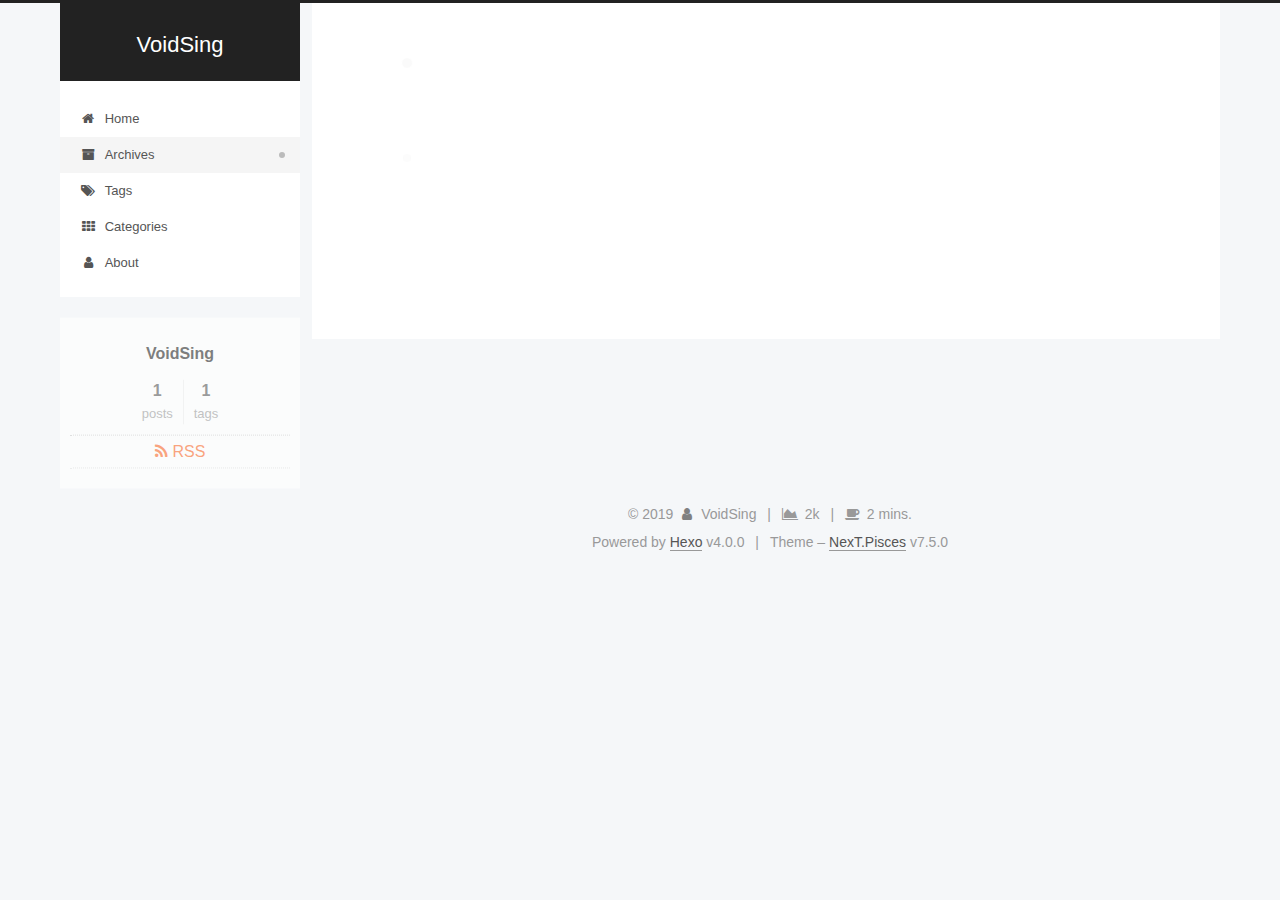
<file: archives/2018/index.html>
<!DOCTYPE html>
<html lang="en">
<head>
  <meta charset="UTF-8">
<meta name="viewport" content="width=device-width, initial-scale=1, maximum-scale=2">
<meta name="theme-color" content="#222">
<meta name="generator" content="Hexo 4.0.0">
  <link rel="apple-touch-icon" sizes="180x180" href="/images/apple-touch-icon-next.png">
  <link rel="icon" type="image/png" sizes="32x32" href="/images/favicon-32x32-next.png">
  <link rel="icon" type="image/png" sizes="16x16" href="/images/favicon-16x16-next.png">
  <link rel="mask-icon" href="/images/logo.svg" color="#222">
  <link rel="alternate" href="/atom.xml" title="VoidSing" type="application/atom+xml">

<link rel="stylesheet" href="/css/main.css">


<link rel="stylesheet" href="/lib/font-awesome/css/font-awesome.min.css">


<script id="hexo-configurations">
  var NexT = window.NexT || {};
  var CONFIG = {
    root: '/',
    scheme: 'Pisces',
    version: '7.5.0',
    exturl: false,
    sidebar: {"position":"left","display":"post","offset":12,"onmobile":false},
    copycode: {"enable":false,"show_result":false,"style":null},
    back2top: {"enable":true,"sidebar":false,"scrollpercent":false},
    bookmark: {"enable":false,"color":"#222","save":"auto"},
    fancybox: false,
    mediumzoom: false,
    lazyload: false,
    pangu: false,
    algolia: {
      appID: '',
      apiKey: '',
      indexName: '',
      hits: {"per_page":10},
      labels: {"input_placeholder":"Search for Posts","hits_empty":"We didn't find any results for the search: ${query}","hits_stats":"${hits} results found in ${time} ms"}
    },
    localsearch: {"enable":false,"trigger":"auto","top_n_per_article":1,"unescape":false,"preload":false},
    path: '',
    motion: {"enable":true,"async":false,"transition":{"post_block":"fadeIn","post_header":"slideDownIn","post_body":"slideDownIn","coll_header":"slideLeftIn","sidebar":"slideUpIn"}},
    sidebarPadding: 40
  };
</script>

  <meta property="og:type" content="website">
<meta property="og:title" content="VoidSing">
<meta property="og:url" content="https:&#x2F;&#x2F;voidsing.github.io&#x2F;archives&#x2F;2018&#x2F;index.html">
<meta property="og:site_name" content="VoidSing">
<meta property="og:locale" content="en">
<meta name="twitter:card" content="summary">

<link rel="canonical" href="https://voidsing.github.io/archives/2018/">


<script id="page-configurations">
  // https://hexo.io/docs/variables.html
  CONFIG.page = {
    sidebar: "",
    isHome: false,
    isPost: false,
    isPage: false,
    isArchive: true
  };
</script>

  <title>Archive | VoidSing</title>
  






  <noscript>
  <style>
  .use-motion .brand,
  .use-motion .menu-item,
  .sidebar-inner,
  .use-motion .post-block,
  .use-motion .pagination,
  .use-motion .comments,
  .use-motion .post-header,
  .use-motion .post-body,
  .use-motion .collection-header { opacity: initial; }

  .use-motion .site-title,
  .use-motion .site-subtitle {
    opacity: initial;
    top: initial;
  }

  .use-motion .logo-line-before i { left: initial; }
  .use-motion .logo-line-after i { right: initial; }
  </style>
</noscript>

</head>

<body itemscope itemtype="http://schema.org/WebPage">
  <div class="container use-motion">
    <div class="headband"></div>

    <header class="header" itemscope itemtype="http://schema.org/WPHeader">
      <div class="header-inner"><div class="site-brand-container">
  <div class="site-meta">

    <div>
      <a href="/" class="brand" rel="start">
        <span class="logo-line-before"><i></i></span>
        <span class="site-title">VoidSing</span>
        <span class="logo-line-after"><i></i></span>
      </a>
    </div>
  </div>

  <div class="site-nav-toggle">
    <div class="toggle" aria-label="Toggle navigation bar">
      <span class="toggle-line toggle-line-first"></span>
      <span class="toggle-line toggle-line-middle"></span>
      <span class="toggle-line toggle-line-last"></span>
    </div>
  </div>
</div>


<nav class="site-nav">
  
  <ul id="menu" class="menu">
        <li class="menu-item menu-item-home">

    <a href="/" rel="section"><i class="fa fa-fw fa-home"></i>Home</a>

  </li>
        <li class="menu-item menu-item-archives">

    <a href="/archives/" rel="section"><i class="fa fa-fw fa-archive"></i>Archives</a>

  </li>
        <li class="menu-item menu-item-tags">

    <a href="/tags/" rel="section"><i class="fa fa-fw fa-tags"></i>Tags</a>

  </li>
        <li class="menu-item menu-item-categories">

    <a href="/categories/" rel="section"><i class="fa fa-fw fa-th"></i>Categories</a>

  </li>
        <li class="menu-item menu-item-about">

    <a href="/about/" rel="section"><i class="fa fa-fw fa-user"></i>About</a>

  </li>
  </ul>

</nav>
</div>
    </header>

    
  <div class="back-to-top">
    <i class="fa fa-arrow-up"></i>
    <span>0%</span>
  </div>


    <main class="main">
      <div class="main-inner">
        <div class="content-wrap">
          

          <div class="content">
            

  
  
  
  <div class="post-block">
    <div class="posts-collapse">
      <div class="collection-title">
        <span class="collection-header">Um..! 1 post. Keep on posting.</span>
      </div>

      
    <div class="collection-year">
      <h1 class="collection-header">2018</h1>
    </div>

  <article itemscope itemtype="http://schema.org/Article">
    <header class="post-header">

      <div class="post-meta">
        <time itemprop="dateCreated"
              datetime="2018-06-10T22:50:13+08:00"
              content="2018-06-10">
          06-10
        </time>
      </div>

      <h2 class="post-title">
          <a class="post-title-link" href="/2018/06/10/Ubuntu-16-04-L2tp-VPN/" itemprop="url">
            <span itemprop="name">Ubuntu 配置 L2TP VPN</span>
          </a>
      </h2>

    </header>
  </article>


    </div>
  </div>
  
  
  

  



          </div>
          

        </div>
          
  
  <div class="toggle sidebar-toggle">
    <span class="toggle-line toggle-line-first"></span>
    <span class="toggle-line toggle-line-middle"></span>
    <span class="toggle-line toggle-line-last"></span>
  </div>

  <aside class="sidebar">
    <div class="sidebar-inner">

      <ul class="sidebar-nav motion-element">
        <li class="sidebar-nav-toc">
          Table of Contents
        </li>
        <li class="sidebar-nav-overview">
          Overview
        </li>
      </ul>

      <!--noindex-->
      <div class="post-toc-wrap sidebar-panel">
      </div>
      <!--/noindex-->

      <div class="site-overview-wrap sidebar-panel">
        <div class="site-author motion-element" itemprop="author" itemscope itemtype="http://schema.org/Person">
  <p class="site-author-name" itemprop="name">VoidSing</p>
  <div class="site-description" itemprop="description"></div>
</div>
<div class="site-state-wrap motion-element">
  <nav class="site-state">
      <div class="site-state-item site-state-posts">
          <a href="/archives/">
        
          <span class="site-state-item-count">1</span>
          <span class="site-state-item-name">posts</span>
        </a>
      </div>
      <div class="site-state-item site-state-tags">
            <a href="/tags/">
          
        <span class="site-state-item-count">1</span>
        <span class="site-state-item-name">tags</span></a>
      </div>
  </nav>
</div>
  <div class="feed-link motion-element">
    <a href="/atom.xml" rel="alternate">
      <i class="fa fa-rss"></i>RSS
    </a>
  </div>



      </div>

    </div>
  </aside>
  <div id="sidebar-dimmer"></div>


      </div>
    </main>

    <footer class="footer">
      <div class="footer-inner">
        

<div class="copyright">
  
  &copy; 
  <span itemprop="copyrightYear">2019</span>
  <span class="with-love">
    <i class="fa fa-user"></i>
  </span>
  <span class="author" itemprop="copyrightHolder">VoidSing</span>
    <span class="post-meta-divider">|</span>
    <span class="post-meta-item-icon">
      <i class="fa fa-area-chart"></i>
    </span>
    <span title="Symbols count total">2k</span>
    <span class="post-meta-divider">|</span>
    <span class="post-meta-item-icon">
      <i class="fa fa-coffee"></i>
    </span>
    <span title="Reading time total">2 mins.</span>
</div>
  <div class="powered-by">Powered by <a href="https://hexo.io/" class="theme-link" rel="noopener" target="_blank">Hexo</a> v4.0.0
  </div>
  <span class="post-meta-divider">|</span>
  <div class="theme-info">Theme – <a href="https://pisces.theme-next.org/" class="theme-link" rel="noopener" target="_blank">NexT.Pisces</a> v7.5.0
  </div>

        












        
      </div>
    </footer>
  </div>

  
  <script src="/lib/anime.min.js"></script>
  <script src="/lib/velocity/velocity.min.js"></script>
  <script src="/lib/velocity/velocity.ui.min.js"></script>
<script src="/js/utils.js"></script><script src="/js/motion.js"></script>
<script src="/js/schemes/pisces.js"></script>
<script src="/js/next-boot.js"></script>



  
















  

  

</body>
</html>
</file>
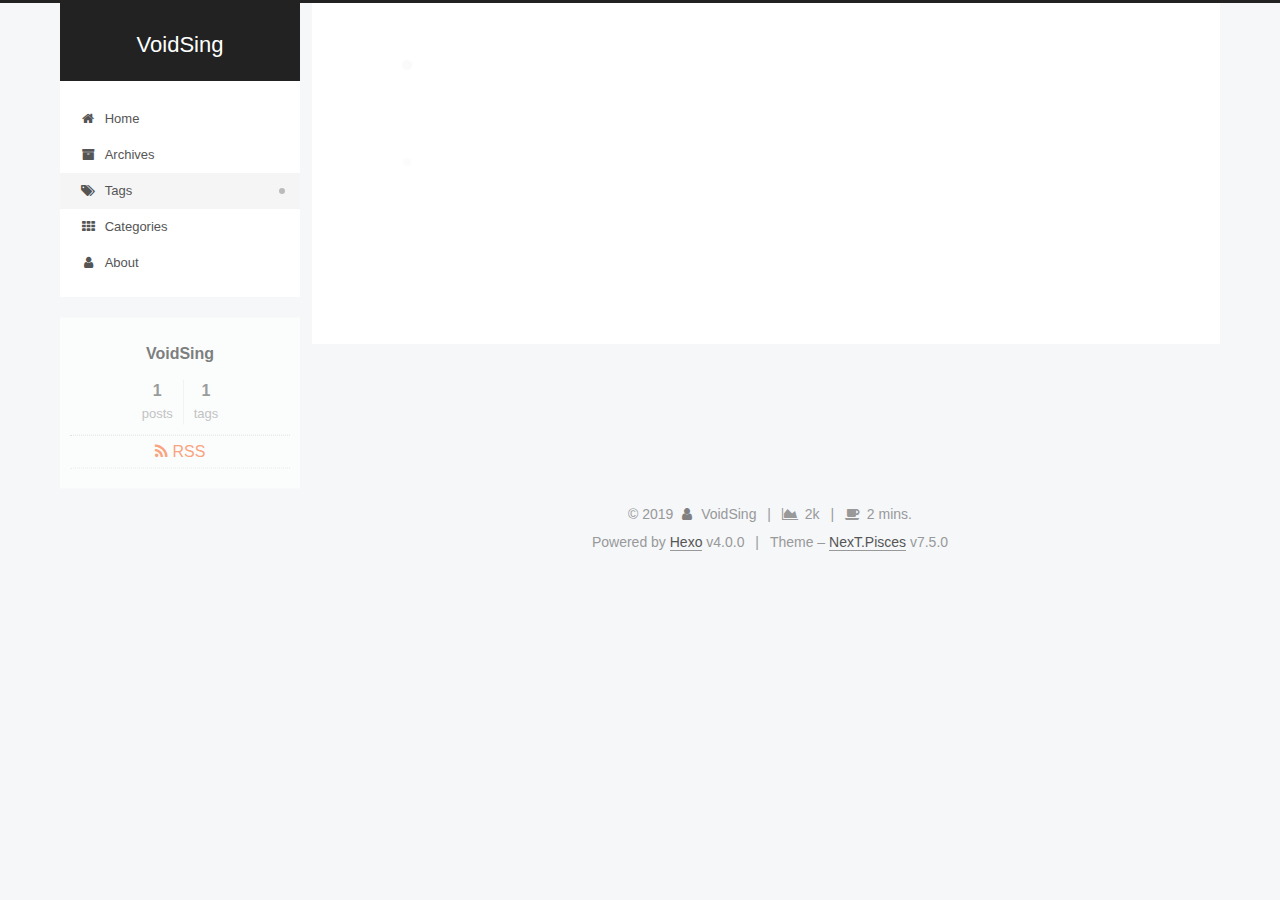
<file: tags/Ubuntu-VPN/index.html>
<!DOCTYPE html>
<html lang="en">
<head>
  <meta charset="UTF-8">
<meta name="viewport" content="width=device-width, initial-scale=1, maximum-scale=2">
<meta name="theme-color" content="#222">
<meta name="generator" content="Hexo 4.0.0">
  <link rel="apple-touch-icon" sizes="180x180" href="/images/apple-touch-icon-next.png">
  <link rel="icon" type="image/png" sizes="32x32" href="/images/favicon-32x32-next.png">
  <link rel="icon" type="image/png" sizes="16x16" href="/images/favicon-16x16-next.png">
  <link rel="mask-icon" href="/images/logo.svg" color="#222">
  <link rel="alternate" href="/atom.xml" title="VoidSing" type="application/atom+xml">

<link rel="stylesheet" href="/css/main.css">


<link rel="stylesheet" href="/lib/font-awesome/css/font-awesome.min.css">


<script id="hexo-configurations">
  var NexT = window.NexT || {};
  var CONFIG = {
    root: '/',
    scheme: 'Pisces',
    version: '7.5.0',
    exturl: false,
    sidebar: {"position":"left","display":"post","offset":12,"onmobile":false},
    copycode: {"enable":false,"show_result":false,"style":null},
    back2top: {"enable":true,"sidebar":false,"scrollpercent":false},
    bookmark: {"enable":false,"color":"#222","save":"auto"},
    fancybox: false,
    mediumzoom: false,
    lazyload: false,
    pangu: false,
    algolia: {
      appID: '',
      apiKey: '',
      indexName: '',
      hits: {"per_page":10},
      labels: {"input_placeholder":"Search for Posts","hits_empty":"We didn't find any results for the search: ${query}","hits_stats":"${hits} results found in ${time} ms"}
    },
    localsearch: {"enable":false,"trigger":"auto","top_n_per_article":1,"unescape":false,"preload":false},
    path: '',
    motion: {"enable":true,"async":false,"transition":{"post_block":"fadeIn","post_header":"slideDownIn","post_body":"slideDownIn","coll_header":"slideLeftIn","sidebar":"slideUpIn"}},
    sidebarPadding: 40
  };
</script>

  <meta property="og:type" content="website">
<meta property="og:title" content="VoidSing">
<meta property="og:url" content="https:&#x2F;&#x2F;voidsing.github.io&#x2F;tags&#x2F;Ubuntu-VPN&#x2F;index.html">
<meta property="og:site_name" content="VoidSing">
<meta property="og:locale" content="en">
<meta name="twitter:card" content="summary">

<link rel="canonical" href="https://voidsing.github.io/tags/Ubuntu-VPN/">


<script id="page-configurations">
  // https://hexo.io/docs/variables.html
  CONFIG.page = {
    sidebar: "",
    isHome: false,
    isPost: false,
    isPage: false,
    isArchive: false
  };
</script>

  <title>Tag: Ubuntu VPN | VoidSing</title>
  






  <noscript>
  <style>
  .use-motion .brand,
  .use-motion .menu-item,
  .sidebar-inner,
  .use-motion .post-block,
  .use-motion .pagination,
  .use-motion .comments,
  .use-motion .post-header,
  .use-motion .post-body,
  .use-motion .collection-header { opacity: initial; }

  .use-motion .site-title,
  .use-motion .site-subtitle {
    opacity: initial;
    top: initial;
  }

  .use-motion .logo-line-before i { left: initial; }
  .use-motion .logo-line-after i { right: initial; }
  </style>
</noscript>

</head>

<body itemscope itemtype="http://schema.org/WebPage">
  <div class="container use-motion">
    <div class="headband"></div>

    <header class="header" itemscope itemtype="http://schema.org/WPHeader">
      <div class="header-inner"><div class="site-brand-container">
  <div class="site-meta">

    <div>
      <a href="/" class="brand" rel="start">
        <span class="logo-line-before"><i></i></span>
        <span class="site-title">VoidSing</span>
        <span class="logo-line-after"><i></i></span>
      </a>
    </div>
  </div>

  <div class="site-nav-toggle">
    <div class="toggle" aria-label="Toggle navigation bar">
      <span class="toggle-line toggle-line-first"></span>
      <span class="toggle-line toggle-line-middle"></span>
      <span class="toggle-line toggle-line-last"></span>
    </div>
  </div>
</div>


<nav class="site-nav">
  
  <ul id="menu" class="menu">
        <li class="menu-item menu-item-home">

    <a href="/" rel="section"><i class="fa fa-fw fa-home"></i>Home</a>

  </li>
        <li class="menu-item menu-item-archives">

    <a href="/archives/" rel="section"><i class="fa fa-fw fa-archive"></i>Archives</a>

  </li>
        <li class="menu-item menu-item-tags">

    <a href="/tags/" rel="section"><i class="fa fa-fw fa-tags"></i>Tags</a>

  </li>
        <li class="menu-item menu-item-categories">

    <a href="/categories/" rel="section"><i class="fa fa-fw fa-th"></i>Categories</a>

  </li>
        <li class="menu-item menu-item-about">

    <a href="/about/" rel="section"><i class="fa fa-fw fa-user"></i>About</a>

  </li>
  </ul>

</nav>
</div>
    </header>

    
  <div class="back-to-top">
    <i class="fa fa-arrow-up"></i>
    <span>0%</span>
  </div>


    <main class="main">
      <div class="main-inner">
        <div class="content-wrap">
          

          <div class="content">
            

  
  
  
  <div class="post-block">
    <div class="posts-collapse">
      <div class="collection-title">
        <h1 class="collection-header">Ubuntu VPN
          <small>Tag</small>
        </h1>
      </div>

      
    <div class="collection-year">
      <h1 class="collection-header">2018</h1>
    </div>

  <article itemscope itemtype="http://schema.org/Article">
    <header class="post-header">

      <div class="post-meta">
        <time itemprop="dateCreated"
              datetime="2018-06-10T22:50:13+08:00"
              content="2018-06-10">
          06-10
        </time>
      </div>

      <h2 class="post-title">
          <a class="post-title-link" href="/2018/06/10/Ubuntu-16-04-L2tp-VPN/" itemprop="url">
            <span itemprop="name">Ubuntu 配置 L2TP VPN</span>
          </a>
      </h2>

    </header>
  </article>

    </div>
  </div>
  
  
  

  



          </div>
          

        </div>
          
  
  <div class="toggle sidebar-toggle">
    <span class="toggle-line toggle-line-first"></span>
    <span class="toggle-line toggle-line-middle"></span>
    <span class="toggle-line toggle-line-last"></span>
  </div>

  <aside class="sidebar">
    <div class="sidebar-inner">

      <ul class="sidebar-nav motion-element">
        <li class="sidebar-nav-toc">
          Table of Contents
        </li>
        <li class="sidebar-nav-overview">
          Overview
        </li>
      </ul>

      <!--noindex-->
      <div class="post-toc-wrap sidebar-panel">
      </div>
      <!--/noindex-->

      <div class="site-overview-wrap sidebar-panel">
        <div class="site-author motion-element" itemprop="author" itemscope itemtype="http://schema.org/Person">
  <p class="site-author-name" itemprop="name">VoidSing</p>
  <div class="site-description" itemprop="description"></div>
</div>
<div class="site-state-wrap motion-element">
  <nav class="site-state">
      <div class="site-state-item site-state-posts">
          <a href="/archives/">
        
          <span class="site-state-item-count">1</span>
          <span class="site-state-item-name">posts</span>
        </a>
      </div>
      <div class="site-state-item site-state-tags">
            <a href="/tags/">
          
        <span class="site-state-item-count">1</span>
        <span class="site-state-item-name">tags</span></a>
      </div>
  </nav>
</div>
  <div class="feed-link motion-element">
    <a href="/atom.xml" rel="alternate">
      <i class="fa fa-rss"></i>RSS
    </a>
  </div>



      </div>

    </div>
  </aside>
  <div id="sidebar-dimmer"></div>


      </div>
    </main>

    <footer class="footer">
      <div class="footer-inner">
        

<div class="copyright">
  
  &copy; 
  <span itemprop="copyrightYear">2019</span>
  <span class="with-love">
    <i class="fa fa-user"></i>
  </span>
  <span class="author" itemprop="copyrightHolder">VoidSing</span>
    <span class="post-meta-divider">|</span>
    <span class="post-meta-item-icon">
      <i class="fa fa-area-chart"></i>
    </span>
    <span title="Symbols count total">2k</span>
    <span class="post-meta-divider">|</span>
    <span class="post-meta-item-icon">
      <i class="fa fa-coffee"></i>
    </span>
    <span title="Reading time total">2 mins.</span>
</div>
  <div class="powered-by">Powered by <a href="https://hexo.io/" class="theme-link" rel="noopener" target="_blank">Hexo</a> v4.0.0
  </div>
  <span class="post-meta-divider">|</span>
  <div class="theme-info">Theme – <a href="https://pisces.theme-next.org/" class="theme-link" rel="noopener" target="_blank">NexT.Pisces</a> v7.5.0
  </div>

        












        
      </div>
    </footer>
  </div>

  
  <script src="/lib/anime.min.js"></script>
  <script src="/lib/velocity/velocity.min.js"></script>
  <script src="/lib/velocity/velocity.ui.min.js"></script>
<script src="/js/utils.js"></script><script src="/js/motion.js"></script>
<script src="/js/schemes/pisces.js"></script>
<script src="/js/next-boot.js"></script>



  
















  

  

</body>
</html>
</file>
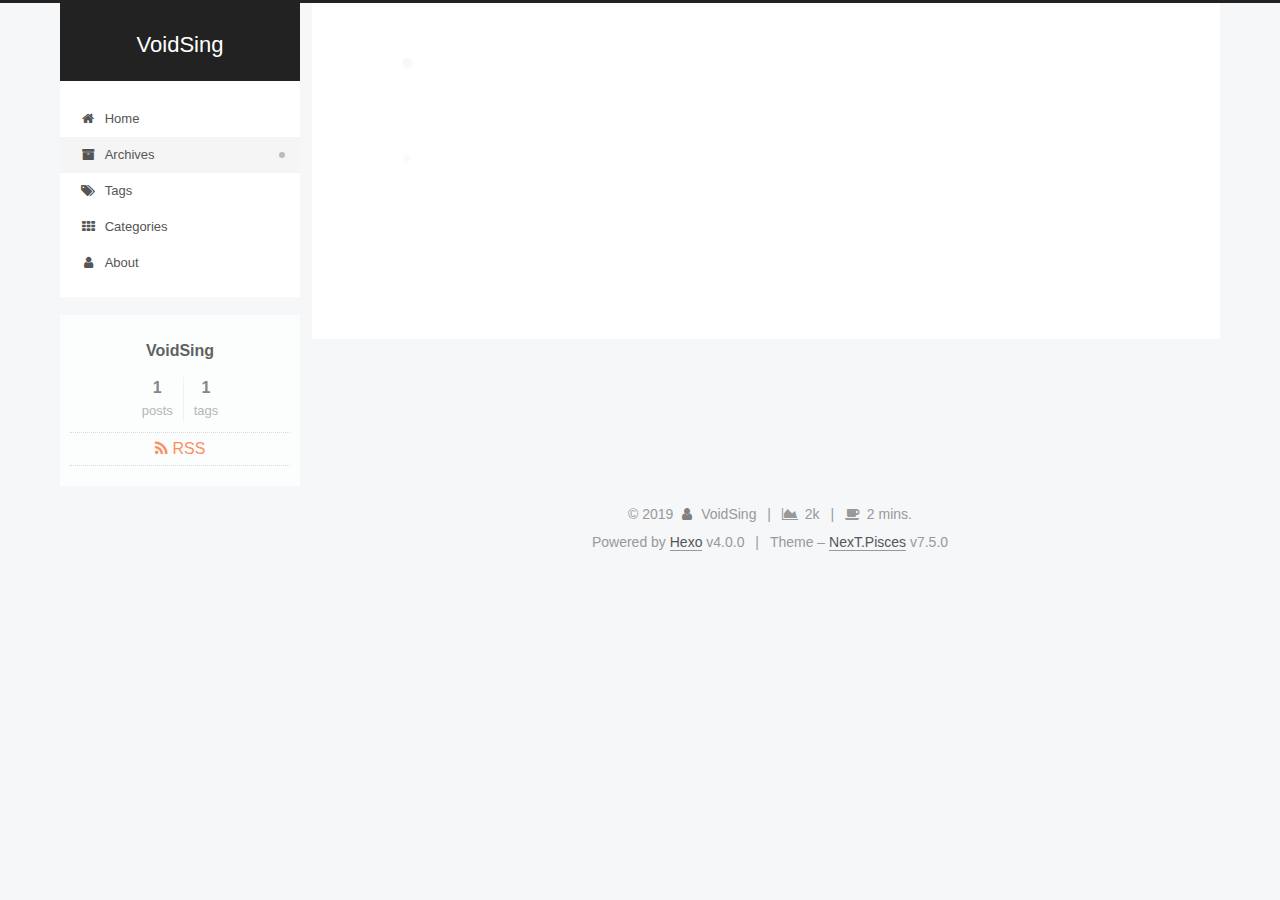
<file: archives/2018/06/index.html>
<!DOCTYPE html>
<html lang="en">
<head>
  <meta charset="UTF-8">
<meta name="viewport" content="width=device-width, initial-scale=1, maximum-scale=2">
<meta name="theme-color" content="#222">
<meta name="generator" content="Hexo 4.0.0">
  <link rel="apple-touch-icon" sizes="180x180" href="/images/apple-touch-icon-next.png">
  <link rel="icon" type="image/png" sizes="32x32" href="/images/favicon-32x32-next.png">
  <link rel="icon" type="image/png" sizes="16x16" href="/images/favicon-16x16-next.png">
  <link rel="mask-icon" href="/images/logo.svg" color="#222">
  <link rel="alternate" href="/atom.xml" title="VoidSing" type="application/atom+xml">

<link rel="stylesheet" href="/css/main.css">


<link rel="stylesheet" href="/lib/font-awesome/css/font-awesome.min.css">


<script id="hexo-configurations">
  var NexT = window.NexT || {};
  var CONFIG = {
    root: '/',
    scheme: 'Pisces',
    version: '7.5.0',
    exturl: false,
    sidebar: {"position":"left","display":"post","offset":12,"onmobile":false},
    copycode: {"enable":false,"show_result":false,"style":null},
    back2top: {"enable":true,"sidebar":false,"scrollpercent":false},
    bookmark: {"enable":false,"color":"#222","save":"auto"},
    fancybox: false,
    mediumzoom: false,
    lazyload: false,
    pangu: false,
    algolia: {
      appID: '',
      apiKey: '',
      indexName: '',
      hits: {"per_page":10},
      labels: {"input_placeholder":"Search for Posts","hits_empty":"We didn't find any results for the search: ${query}","hits_stats":"${hits} results found in ${time} ms"}
    },
    localsearch: {"enable":false,"trigger":"auto","top_n_per_article":1,"unescape":false,"preload":false},
    path: '',
    motion: {"enable":true,"async":false,"transition":{"post_block":"fadeIn","post_header":"slideDownIn","post_body":"slideDownIn","coll_header":"slideLeftIn","sidebar":"slideUpIn"}},
    sidebarPadding: 40
  };
</script>

  <meta property="og:type" content="website">
<meta property="og:title" content="VoidSing">
<meta property="og:url" content="https:&#x2F;&#x2F;voidsing.github.io&#x2F;archives&#x2F;2018&#x2F;06&#x2F;index.html">
<meta property="og:site_name" content="VoidSing">
<meta property="og:locale" content="en">
<meta name="twitter:card" content="summary">

<link rel="canonical" href="https://voidsing.github.io/archives/2018/06/">


<script id="page-configurations">
  // https://hexo.io/docs/variables.html
  CONFIG.page = {
    sidebar: "",
    isHome: false,
    isPost: false,
    isPage: false,
    isArchive: true
  };
</script>

  <title>Archive | VoidSing</title>
  






  <noscript>
  <style>
  .use-motion .brand,
  .use-motion .menu-item,
  .sidebar-inner,
  .use-motion .post-block,
  .use-motion .pagination,
  .use-motion .comments,
  .use-motion .post-header,
  .use-motion .post-body,
  .use-motion .collection-header { opacity: initial; }

  .use-motion .site-title,
  .use-motion .site-subtitle {
    opacity: initial;
    top: initial;
  }

  .use-motion .logo-line-before i { left: initial; }
  .use-motion .logo-line-after i { right: initial; }
  </style>
</noscript>

</head>

<body itemscope itemtype="http://schema.org/WebPage">
  <div class="container use-motion">
    <div class="headband"></div>

    <header class="header" itemscope itemtype="http://schema.org/WPHeader">
      <div class="header-inner"><div class="site-brand-container">
  <div class="site-meta">

    <div>
      <a href="/" class="brand" rel="start">
        <span class="logo-line-before"><i></i></span>
        <span class="site-title">VoidSing</span>
        <span class="logo-line-after"><i></i></span>
      </a>
    </div>
  </div>

  <div class="site-nav-toggle">
    <div class="toggle" aria-label="Toggle navigation bar">
      <span class="toggle-line toggle-line-first"></span>
      <span class="toggle-line toggle-line-middle"></span>
      <span class="toggle-line toggle-line-last"></span>
    </div>
  </div>
</div>


<nav class="site-nav">
  
  <ul id="menu" class="menu">
        <li class="menu-item menu-item-home">

    <a href="/" rel="section"><i class="fa fa-fw fa-home"></i>Home</a>

  </li>
        <li class="menu-item menu-item-archives">

    <a href="/archives/" rel="section"><i class="fa fa-fw fa-archive"></i>Archives</a>

  </li>
        <li class="menu-item menu-item-tags">

    <a href="/tags/" rel="section"><i class="fa fa-fw fa-tags"></i>Tags</a>

  </li>
        <li class="menu-item menu-item-categories">

    <a href="/categories/" rel="section"><i class="fa fa-fw fa-th"></i>Categories</a>

  </li>
        <li class="menu-item menu-item-about">

    <a href="/about/" rel="section"><i class="fa fa-fw fa-user"></i>About</a>

  </li>
  </ul>

</nav>
</div>
    </header>

    
  <div class="back-to-top">
    <i class="fa fa-arrow-up"></i>
    <span>0%</span>
  </div>


    <main class="main">
      <div class="main-inner">
        <div class="content-wrap">
          

          <div class="content">
            

  
  
  
  <div class="post-block">
    <div class="posts-collapse">
      <div class="collection-title">
        <span class="collection-header">Um..! 1 post. Keep on posting.</span>
      </div>

      
    <div class="collection-year">
      <h1 class="collection-header">2018</h1>
    </div>

  <article itemscope itemtype="http://schema.org/Article">
    <header class="post-header">

      <div class="post-meta">
        <time itemprop="dateCreated"
              datetime="2018-06-10T22:50:13+08:00"
              content="2018-06-10">
          06-10
        </time>
      </div>

      <h2 class="post-title">
          <a class="post-title-link" href="/2018/06/10/Ubuntu-16-04-L2tp-VPN/" itemprop="url">
            <span itemprop="name">Ubuntu 配置 L2TP VPN</span>
          </a>
      </h2>

    </header>
  </article>


    </div>
  </div>
  
  
  

  



          </div>
          

        </div>
          
  
  <div class="toggle sidebar-toggle">
    <span class="toggle-line toggle-line-first"></span>
    <span class="toggle-line toggle-line-middle"></span>
    <span class="toggle-line toggle-line-last"></span>
  </div>

  <aside class="sidebar">
    <div class="sidebar-inner">

      <ul class="sidebar-nav motion-element">
        <li class="sidebar-nav-toc">
          Table of Contents
        </li>
        <li class="sidebar-nav-overview">
          Overview
        </li>
      </ul>

      <!--noindex-->
      <div class="post-toc-wrap sidebar-panel">
      </div>
      <!--/noindex-->

      <div class="site-overview-wrap sidebar-panel">
        <div class="site-author motion-element" itemprop="author" itemscope itemtype="http://schema.org/Person">
  <p class="site-author-name" itemprop="name">VoidSing</p>
  <div class="site-description" itemprop="description"></div>
</div>
<div class="site-state-wrap motion-element">
  <nav class="site-state">
      <div class="site-state-item site-state-posts">
          <a href="/archives/">
        
          <span class="site-state-item-count">1</span>
          <span class="site-state-item-name">posts</span>
        </a>
      </div>
      <div class="site-state-item site-state-tags">
            <a href="/tags/">
          
        <span class="site-state-item-count">1</span>
        <span class="site-state-item-name">tags</span></a>
      </div>
  </nav>
</div>
  <div class="feed-link motion-element">
    <a href="/atom.xml" rel="alternate">
      <i class="fa fa-rss"></i>RSS
    </a>
  </div>



      </div>

    </div>
  </aside>
  <div id="sidebar-dimmer"></div>


      </div>
    </main>

    <footer class="footer">
      <div class="footer-inner">
        

<div class="copyright">
  
  &copy; 
  <span itemprop="copyrightYear">2019</span>
  <span class="with-love">
    <i class="fa fa-user"></i>
  </span>
  <span class="author" itemprop="copyrightHolder">VoidSing</span>
    <span class="post-meta-divider">|</span>
    <span class="post-meta-item-icon">
      <i class="fa fa-area-chart"></i>
    </span>
    <span title="Symbols count total">2k</span>
    <span class="post-meta-divider">|</span>
    <span class="post-meta-item-icon">
      <i class="fa fa-coffee"></i>
    </span>
    <span title="Reading time total">2 mins.</span>
</div>
  <div class="powered-by">Powered by <a href="https://hexo.io/" class="theme-link" rel="noopener" target="_blank">Hexo</a> v4.0.0
  </div>
  <span class="post-meta-divider">|</span>
  <div class="theme-info">Theme – <a href="https://pisces.theme-next.org/" class="theme-link" rel="noopener" target="_blank">NexT.Pisces</a> v7.5.0
  </div>

        












        
      </div>
    </footer>
  </div>

  
  <script src="/lib/anime.min.js"></script>
  <script src="/lib/velocity/velocity.min.js"></script>
  <script src="/lib/velocity/velocity.ui.min.js"></script>
<script src="/js/utils.js"></script><script src="/js/motion.js"></script>
<script src="/js/schemes/pisces.js"></script>
<script src="/js/next-boot.js"></script>



  
















  

  

</body>
</html>
</file>
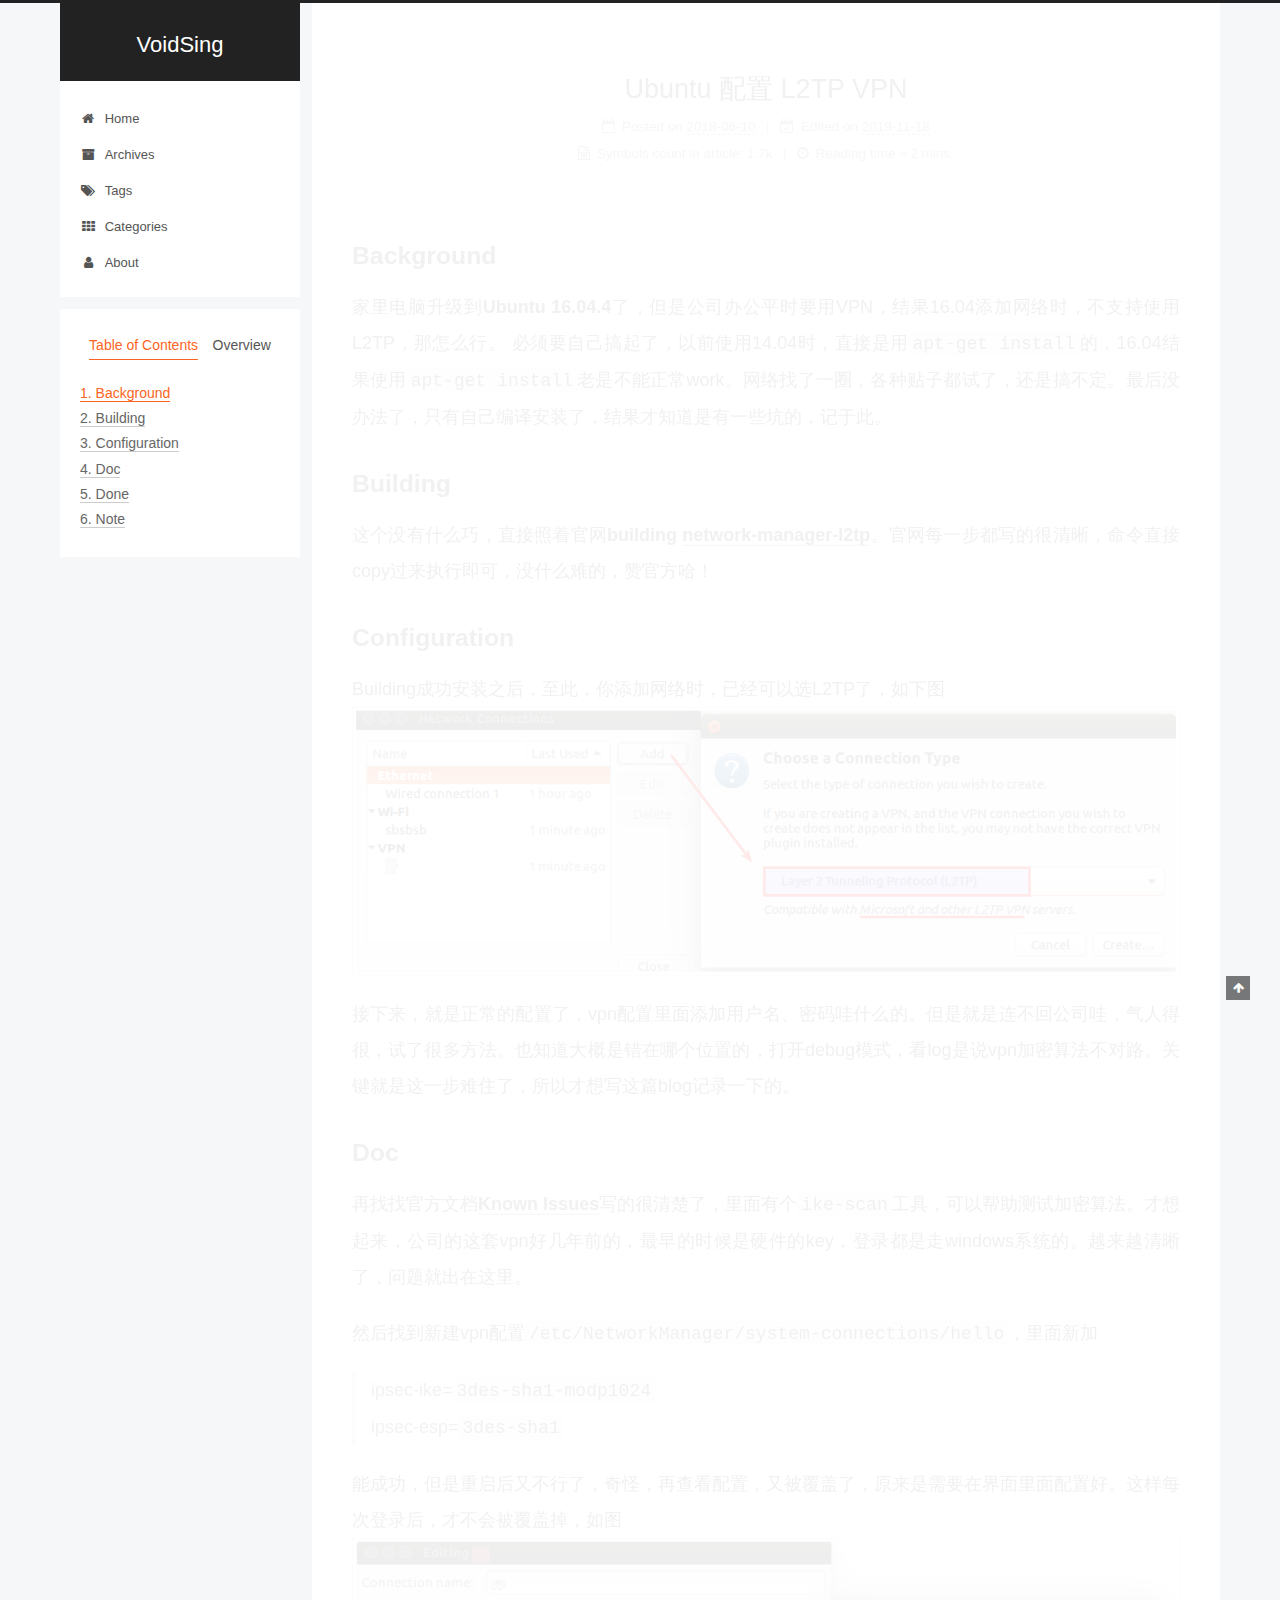
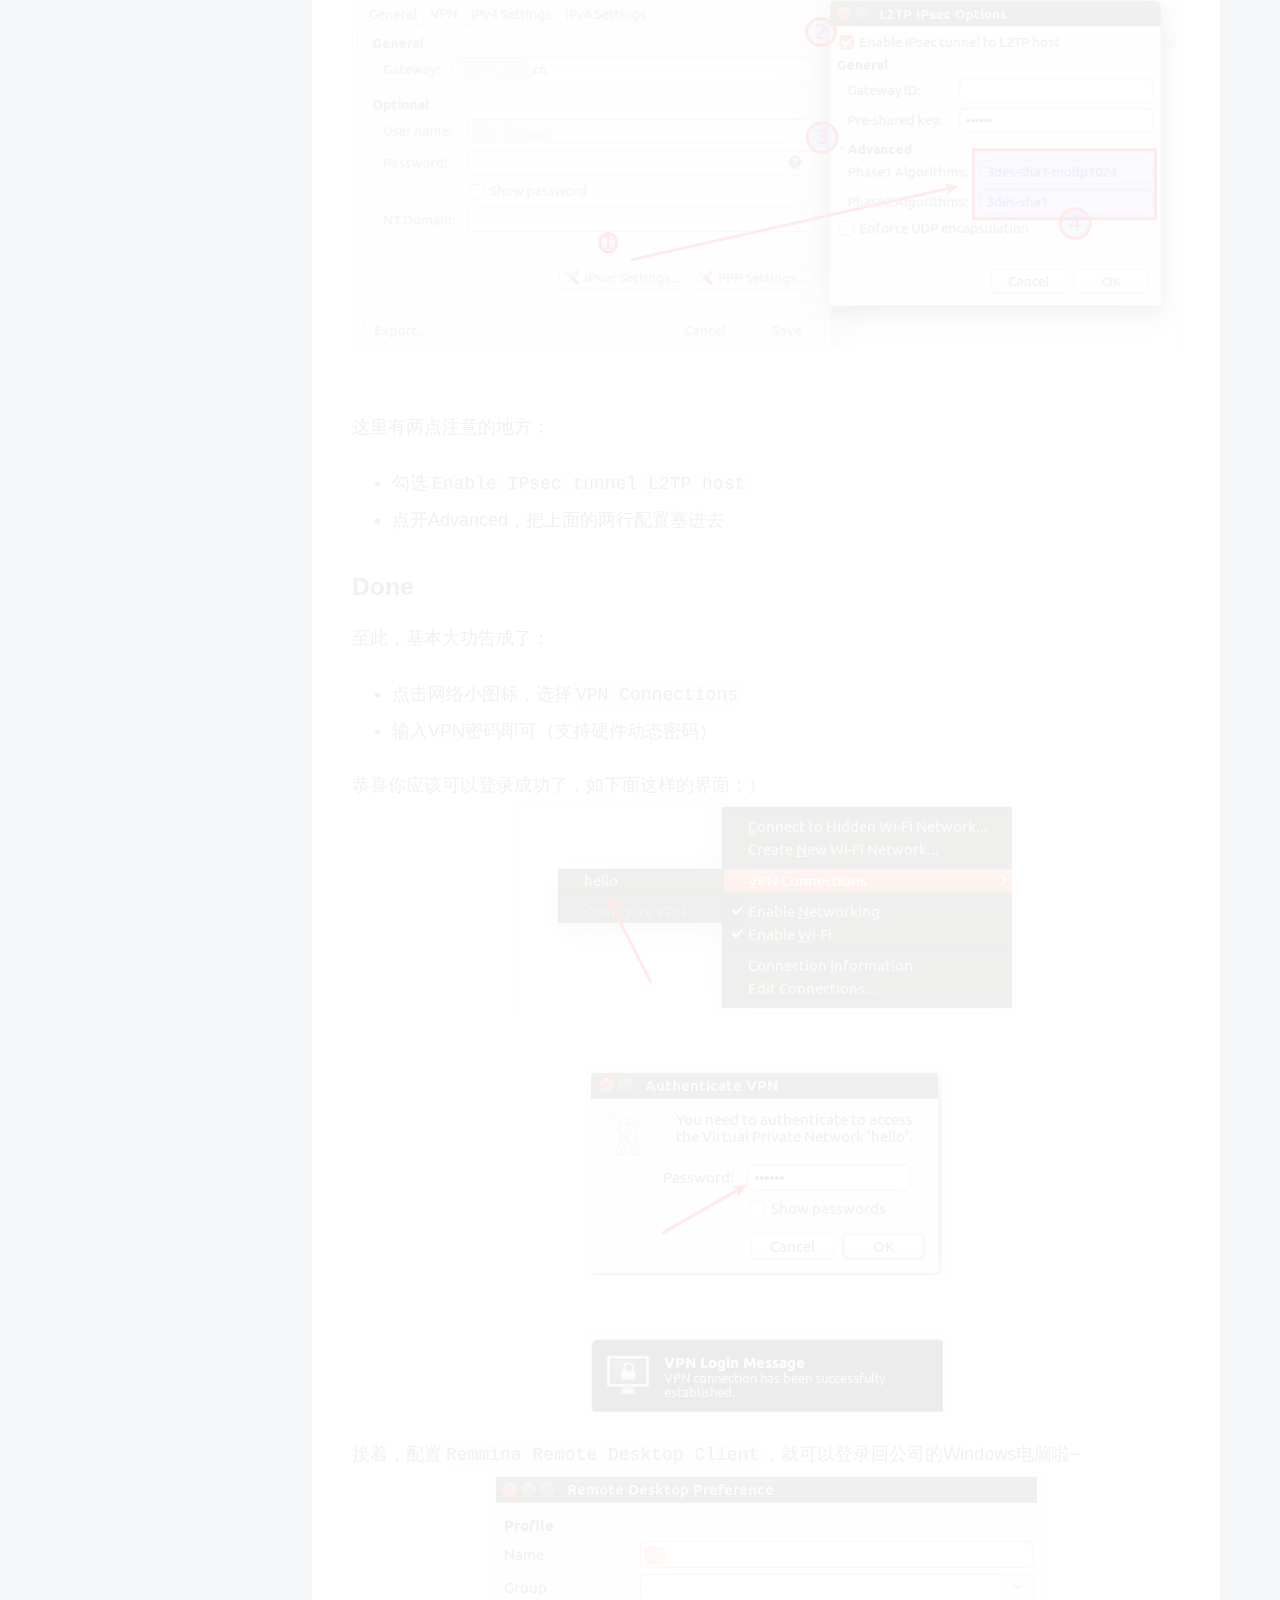
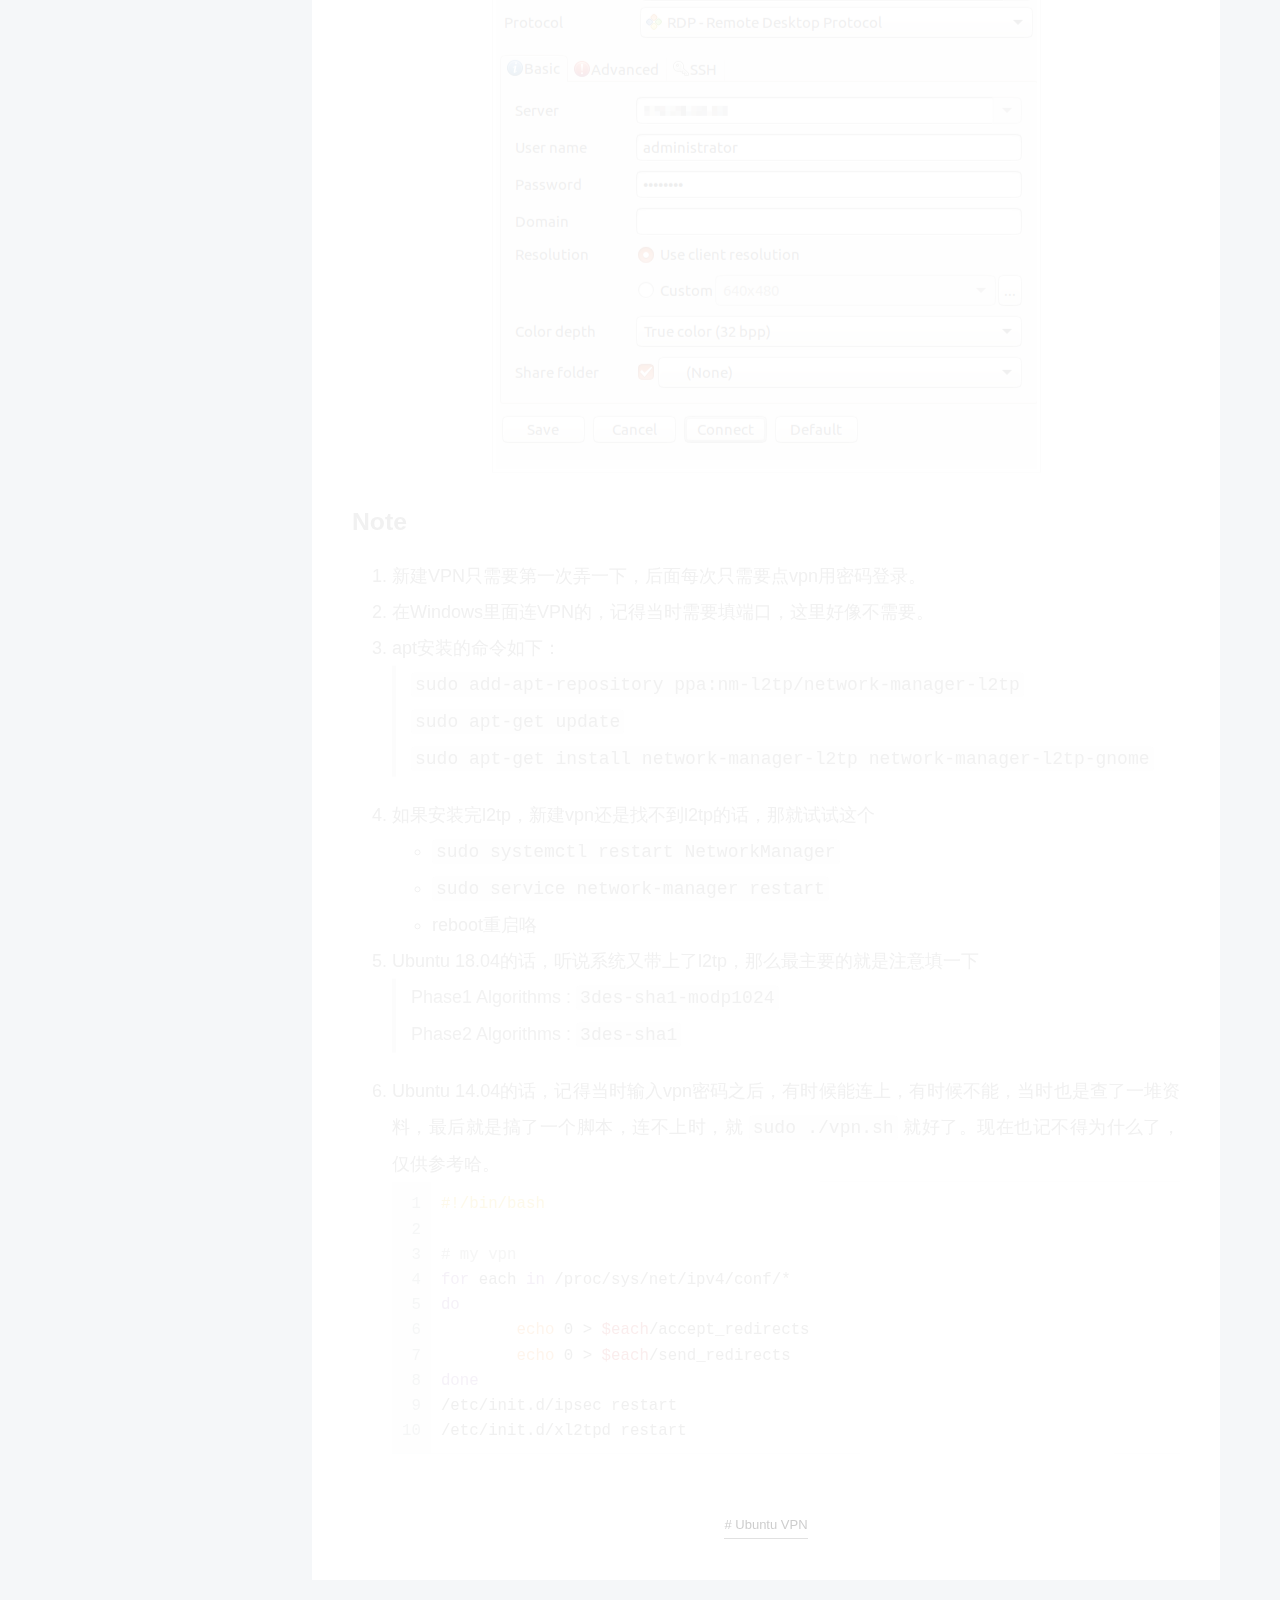
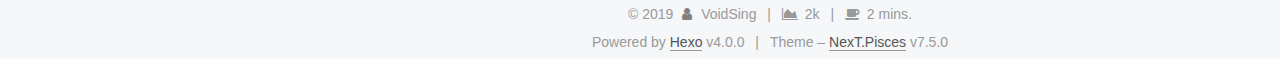
<file: 2018/06/10/Ubuntu-16-04-L2tp-VPN/index.html>
<!DOCTYPE html>
<html lang="en">
<head>
  <meta charset="UTF-8">
<meta name="viewport" content="width=device-width, initial-scale=1, maximum-scale=2">
<meta name="theme-color" content="#222">
<meta name="generator" content="Hexo 4.0.0">
  <link rel="apple-touch-icon" sizes="180x180" href="/images/apple-touch-icon-next.png">
  <link rel="icon" type="image/png" sizes="32x32" href="/images/favicon-32x32-next.png">
  <link rel="icon" type="image/png" sizes="16x16" href="/images/favicon-16x16-next.png">
  <link rel="mask-icon" href="/images/logo.svg" color="#222">
  <link rel="alternate" href="/atom.xml" title="VoidSing" type="application/atom+xml">

<link rel="stylesheet" href="/css/main.css">


<link rel="stylesheet" href="/lib/font-awesome/css/font-awesome.min.css">


<script id="hexo-configurations">
  var NexT = window.NexT || {};
  var CONFIG = {
    root: '/',
    scheme: 'Pisces',
    version: '7.5.0',
    exturl: false,
    sidebar: {"position":"left","display":"post","offset":12,"onmobile":false},
    copycode: {"enable":false,"show_result":false,"style":null},
    back2top: {"enable":true,"sidebar":false,"scrollpercent":false},
    bookmark: {"enable":false,"color":"#222","save":"auto"},
    fancybox: false,
    mediumzoom: false,
    lazyload: false,
    pangu: false,
    algolia: {
      appID: '',
      apiKey: '',
      indexName: '',
      hits: {"per_page":10},
      labels: {"input_placeholder":"Search for Posts","hits_empty":"We didn't find any results for the search: ${query}","hits_stats":"${hits} results found in ${time} ms"}
    },
    localsearch: {"enable":false,"trigger":"auto","top_n_per_article":1,"unescape":false,"preload":false},
    path: '',
    motion: {"enable":true,"async":false,"transition":{"post_block":"fadeIn","post_header":"slideDownIn","post_body":"slideDownIn","coll_header":"slideLeftIn","sidebar":"slideUpIn"}},
    sidebarPadding: 40
  };
</script>

  <meta name="description" content="Background家里电脑升级到Ubuntu 16.04.4了，但是公司办公平时要用VPN，结果16.04添加网络时，不支持使用L2TP，那怎么行。    必须要自己搞起了，以前使用14.04时，直接是用apt-get install的，16.04结果使用apt-get install老是不能正常work。网络找了一圈，各种贴子都试了，还是搞不定。最后没办法了，只有自己编译安装了，结果才知道是有">
<meta name="keywords" content="Ubuntu VPN">
<meta property="og:type" content="article">
<meta property="og:title" content="Ubuntu 配置 L2TP VPN">
<meta property="og:url" content="https:&#x2F;&#x2F;voidsing.github.io&#x2F;2018&#x2F;06&#x2F;10&#x2F;Ubuntu-16-04-L2tp-VPN&#x2F;index.html">
<meta property="og:site_name" content="VoidSing">
<meta property="og:description" content="Background家里电脑升级到Ubuntu 16.04.4了，但是公司办公平时要用VPN，结果16.04添加网络时，不支持使用L2TP，那怎么行。    必须要自己搞起了，以前使用14.04时，直接是用apt-get install的，16.04结果使用apt-get install老是不能正常work。网络找了一圈，各种贴子都试了，还是搞不定。最后没办法了，只有自己编译安装了，结果才知道是有">
<meta property="og:locale" content="en">
<meta property="og:image" content="https:&#x2F;&#x2F;voidsing.github.io&#x2F;2018&#x2F;06&#x2F;10&#x2F;Ubuntu-16-04-L2tp-VPN&#x2F;vpn_add_vpn.png">
<meta property="og:image" content="https:&#x2F;&#x2F;voidsing.github.io&#x2F;2018&#x2F;06&#x2F;10&#x2F;Ubuntu-16-04-L2tp-VPN&#x2F;vpn_user_info.png">
<meta property="og:image" content="https:&#x2F;&#x2F;voidsing.github.io&#x2F;2018&#x2F;06&#x2F;10&#x2F;Ubuntu-16-04-L2tp-VPN&#x2F;vpn_login.png">
<meta property="og:image" content="https:&#x2F;&#x2F;voidsing.github.io&#x2F;2018&#x2F;06&#x2F;10&#x2F;Ubuntu-16-04-L2tp-VPN&#x2F;vpn_login_input.png">
<meta property="og:image" content="https:&#x2F;&#x2F;voidsing.github.io&#x2F;2018&#x2F;06&#x2F;10&#x2F;Ubuntu-16-04-L2tp-VPN&#x2F;vpn_login_ok.png">
<meta property="og:image" content="https:&#x2F;&#x2F;voidsing.github.io&#x2F;2018&#x2F;06&#x2F;10&#x2F;Ubuntu-16-04-L2tp-VPN&#x2F;vpn_remote_desktop.png">
<meta property="og:updated_time" content="2019-11-18T05:12:57.379Z">
<meta name="twitter:card" content="summary">
<meta name="twitter:image" content="https:&#x2F;&#x2F;voidsing.github.io&#x2F;2018&#x2F;06&#x2F;10&#x2F;Ubuntu-16-04-L2tp-VPN&#x2F;vpn_add_vpn.png">

<link rel="canonical" href="https://voidsing.github.io/2018/06/10/Ubuntu-16-04-L2tp-VPN/">


<script id="page-configurations">
  // https://hexo.io/docs/variables.html
  CONFIG.page = {
    sidebar: "",
    isHome: false,
    isPost: true,
    isPage: false,
    isArchive: false
  };
</script>

  <title>Ubuntu 配置 L2TP VPN | VoidSing</title>
  






  <noscript>
  <style>
  .use-motion .brand,
  .use-motion .menu-item,
  .sidebar-inner,
  .use-motion .post-block,
  .use-motion .pagination,
  .use-motion .comments,
  .use-motion .post-header,
  .use-motion .post-body,
  .use-motion .collection-header { opacity: initial; }

  .use-motion .site-title,
  .use-motion .site-subtitle {
    opacity: initial;
    top: initial;
  }

  .use-motion .logo-line-before i { left: initial; }
  .use-motion .logo-line-after i { right: initial; }
  </style>
</noscript>

</head>

<body itemscope itemtype="http://schema.org/WebPage">
  <div class="container use-motion">
    <div class="headband"></div>

    <header class="header" itemscope itemtype="http://schema.org/WPHeader">
      <div class="header-inner"><div class="site-brand-container">
  <div class="site-meta">

    <div>
      <a href="/" class="brand" rel="start">
        <span class="logo-line-before"><i></i></span>
        <span class="site-title">VoidSing</span>
        <span class="logo-line-after"><i></i></span>
      </a>
    </div>
  </div>

  <div class="site-nav-toggle">
    <div class="toggle" aria-label="Toggle navigation bar">
      <span class="toggle-line toggle-line-first"></span>
      <span class="toggle-line toggle-line-middle"></span>
      <span class="toggle-line toggle-line-last"></span>
    </div>
  </div>
</div>


<nav class="site-nav">
  
  <ul id="menu" class="menu">
        <li class="menu-item menu-item-home">

    <a href="/" rel="section"><i class="fa fa-fw fa-home"></i>Home</a>

  </li>
        <li class="menu-item menu-item-archives">

    <a href="/archives/" rel="section"><i class="fa fa-fw fa-archive"></i>Archives</a>

  </li>
        <li class="menu-item menu-item-tags">

    <a href="/tags/" rel="section"><i class="fa fa-fw fa-tags"></i>Tags</a>

  </li>
        <li class="menu-item menu-item-categories">

    <a href="/categories/" rel="section"><i class="fa fa-fw fa-th"></i>Categories</a>

  </li>
        <li class="menu-item menu-item-about">

    <a href="/about/" rel="section"><i class="fa fa-fw fa-user"></i>About</a>

  </li>
  </ul>

</nav>
</div>
    </header>

    
  <div class="back-to-top">
    <i class="fa fa-arrow-up"></i>
    <span>0%</span>
  </div>


    <main class="main">
      <div class="main-inner">
        <div class="content-wrap">
          

          <div class="content">
            

  <div class="posts-expand">
      
  
  
  <article itemscope itemtype="http://schema.org/Article" class="post-block " lang="en">
    <link itemprop="mainEntityOfPage" href="https://voidsing.github.io/2018/06/10/Ubuntu-16-04-L2tp-VPN/">

    <span hidden itemprop="author" itemscope itemtype="http://schema.org/Person">
      <meta itemprop="image" content="/images/avatar.gif">
      <meta itemprop="name" content="VoidSing">
      <meta itemprop="description" content="">
    </span>

    <span hidden itemprop="publisher" itemscope itemtype="http://schema.org/Organization">
      <meta itemprop="name" content="VoidSing">
    </span>
      <header class="post-header">
        <h1 class="post-title" itemprop="name headline">
          Ubuntu 配置 L2TP VPN
        </h1>

        <div class="post-meta">
            <span class="post-meta-item">
              <span class="post-meta-item-icon">
                <i class="fa fa-calendar-o"></i>
              </span>
              <span class="post-meta-item-text">Posted on</span>

              <time title="Created: 2018-06-10 22:50:13" itemprop="dateCreated datePublished" datetime="2018-06-10T22:50:13+08:00">2018-06-10</time>
            </span>
              <span class="post-meta-item">
                <span class="post-meta-item-icon">
                  <i class="fa fa-calendar-check-o"></i>
                </span>
                <span class="post-meta-item-text">Edited on</span>
                <time title="Modified: 2019-11-18 13:12:57" itemprop="dateModified" datetime="2019-11-18T13:12:57+08:00">2019-11-18</time>
              </span>

          <br>
            <span class="post-meta-item" title="Symbols count in article">
              <span class="post-meta-item-icon">
                <i class="fa fa-file-word-o"></i>
              </span>
                <span class="post-meta-item-text">Symbols count in article: </span>
              <span>1.7k</span>
            </span>
            <span class="post-meta-item" title="Reading time">
              <span class="post-meta-item-icon">
                <i class="fa fa-clock-o"></i>
              </span>
                <span class="post-meta-item-text">Reading time &asymp;</span>
              <span>2 mins.</span>
            </span>

        </div>
      </header>

    
    
    
    <div class="post-body" itemprop="articleBody">

      
        <h2 id="Background"><a href="#Background" class="headerlink" title="Background"></a>Background</h2><p>家里电脑升级到<strong>Ubuntu 16.04.4</strong>了，但是公司办公平时要用VPN，结果16.04添加网络时，不支持使用L2TP，那怎么行。    必须要自己搞起了，以前使用14.04时，直接是用<code>apt-get install</code>的，16.04结果使用<code>apt-get install</code>老是不能正常work。网络找了一圈，各种贴子都试了，还是搞不定。最后没办法了，只有自己编译安装了，结果才知道是有一些坑的，记于此。</p>
<h2 id="Building"><a href="#Building" class="headerlink" title="Building"></a>Building</h2><p>这个没有什么巧，直接照着官网<strong>building <a href="https://github.com/nm-l2tp/network-manager-l2tp" target="_blank" rel="noopener">network-manager-l2tp</a></strong>。官网每一步都写的很清晰，命令直接copy过来执行即可，没什么难的，赞官方哈！</p>
<h2 id="Configuration"><a href="#Configuration" class="headerlink" title="Configuration"></a>Configuration</h2><p>Building成功安装之后，至此，你添加网络时，已经可以选L2TP了，如下图<br><img src="vpn_add_vpn.png" alt="add vpn"></p>
<p>接下来，就是正常的配置了，vpn配置里面添加用户名、密码哇什么的。但是就是连不回公司哇，气人得很，试了很多方法。也知道大概是错在哪个位置的，打开debug模式，看log是说vpn加密算法不对路。关键就是这一步难住了，所以才想写这篇blog记录一下的。</p>
<h2 id="Doc"><a href="#Doc" class="headerlink" title="Doc"></a>Doc</h2><p>再找找官方文档<strong><a href="https://github.com/nm-l2tp/NetworkManager-l2tp/wiki/Known-Issues" target="_blank" rel="noopener">Known Issues</a></strong>写的很清楚了，里面有个<code>ike-scan</code>工具，可以帮助测试加密算法。才想起来，公司的这套vpn好几年前的，最早的时候是硬件的key，登录都是走windows系统的。越来越清晰了，问题就出在这里。</p>
<p>然后找到新建vpn配置<code>/etc/NetworkManager/system-connections/hello</code>，里面新加</p>
<blockquote>
<p> ipsec-ike=<code>3des-sha1-modp1024</code><br> ipsec-esp=<code>3des-sha1</code></p>
</blockquote>
<p>能成功，但是重启后又不行了，奇怪，再查看配置，又被覆盖了，原来是需要在界面里面配置好。这样每次登录后，才不会被覆盖掉，如图<br><img src="vpn_user_info.png" alt="VPN配置"><br>这里有两点注意的地方：</p>
<ul>
<li>勾选<code>Enable IPsec tunnel L2TP host</code></li>
<li>点开Advanced，把上面的两行配置塞进去</li>
</ul>
<h2 id="Done"><a href="#Done" class="headerlink" title="Done"></a>Done</h2><p>至此，基本大功告成了：</p>
<ul>
<li>点击网络小图标，选择<code>VPN Connections</code></li>
<li>输入VPN密码即可（支持硬件动态密码）</li>
</ul>
<p>恭喜你应该可以登录成功了，如下面这样的界面：）<br><img src="vpn_login.png" alt="选择vpn"><br><img src="vpn_login_input.png" alt="vpn密码"><br><img src="vpn_login_ok.png" alt="登录成功"></p>
<p>接着，配置<code>Remmina Remote Desktop Client</code>，就可以登录回公司的Windows电脑啦<del>~</del><br><img src="vpn_remote_desktop.png" alt="登录Windows"></p>
<h2 id="Note"><a href="#Note" class="headerlink" title="Note"></a>Note</h2><ol>
<li>新建VPN只需要第一次弄一下，后面每次只需要点vpn用密码登录。</li>
<li>在Windows里面连VPN的，记得当时需要填端口，这里好像不需要。</li>
<li>apt安装的命令如下：<blockquote>
<p><code>sudo add-apt-repository ppa:nm-l2tp/network-manager-l2tp</code><br><code>sudo apt-get update</code><br>​<code>sudo apt-get install network-manager-l2tp network-manager-l2tp-gnome</code></p>
</blockquote>
</li>
<li>如果安装完l2tp，新建vpn还是找不到l2tp的话，那就试试这个<ul>
<li><code>sudo systemctl restart NetworkManager</code></li>
<li><code>sudo service network-manager restart</code></li>
<li>reboot重启咯</li>
</ul>
</li>
<li>Ubuntu 18.04的话，听说系统又带上了l2tp，那么最主要的就是注意填一下<blockquote>
<p>Phase1 Algorithms : <code>3des-sha1-modp1024</code><br>Phase2 Algorithms : <code>3des-sha1</code></p>
</blockquote>
</li>
<li>Ubuntu 14.04的话，记得当时输入vpn密码之后，有时候能连上，有时候不能，当时也是查了一堆资料，最后就是搞了一个脚本，连不上时，就 <code>sudo ./vpn.sh</code> 就好了。现在也记不得为什么了，仅供参考哈。 <figure class="highlight bash"><table><tr><td class="gutter"><pre><span class="line">1</span><br><span class="line">2</span><br><span class="line">3</span><br><span class="line">4</span><br><span class="line">5</span><br><span class="line">6</span><br><span class="line">7</span><br><span class="line">8</span><br><span class="line">9</span><br><span class="line">10</span><br></pre></td><td class="code"><pre><span class="line"><span class="meta">#!/bin/bash</span></span><br><span class="line"></span><br><span class="line"><span class="comment"># my vpn</span></span><br><span class="line"><span class="keyword">for</span> each <span class="keyword">in</span> /proc/sys/net/ipv4/conf/*</span><br><span class="line"><span class="keyword">do</span></span><br><span class="line">	<span class="built_in">echo</span> 0 &gt; <span class="variable">$each</span>/accept_redirects</span><br><span class="line">	<span class="built_in">echo</span> 0 &gt; <span class="variable">$each</span>/send_redirects</span><br><span class="line"><span class="keyword">done</span></span><br><span class="line">/etc/init.d/ipsec restart</span><br><span class="line">/etc/init.d/xl2tpd restart</span><br></pre></td></tr></table></figure>
</li>
</ol>

    </div>

    
    
    

      <footer class="post-footer">
          <div class="post-tags">
              <a href="/tags/Ubuntu-VPN/" rel="tag"># Ubuntu VPN</a>
          </div>

        

      </footer>
    
  </article>
  
  
  

  </div>


          </div>
          

        </div>
          
  
  <div class="toggle sidebar-toggle">
    <span class="toggle-line toggle-line-first"></span>
    <span class="toggle-line toggle-line-middle"></span>
    <span class="toggle-line toggle-line-last"></span>
  </div>

  <aside class="sidebar">
    <div class="sidebar-inner">

      <ul class="sidebar-nav motion-element">
        <li class="sidebar-nav-toc">
          Table of Contents
        </li>
        <li class="sidebar-nav-overview">
          Overview
        </li>
      </ul>

      <!--noindex-->
      <div class="post-toc-wrap sidebar-panel">
          <div class="post-toc motion-element"><ol class="nav"><li class="nav-item nav-level-2"><a class="nav-link" href="#Background"><span class="nav-number">1.</span> <span class="nav-text">Background</span></a></li><li class="nav-item nav-level-2"><a class="nav-link" href="#Building"><span class="nav-number">2.</span> <span class="nav-text">Building</span></a></li><li class="nav-item nav-level-2"><a class="nav-link" href="#Configuration"><span class="nav-number">3.</span> <span class="nav-text">Configuration</span></a></li><li class="nav-item nav-level-2"><a class="nav-link" href="#Doc"><span class="nav-number">4.</span> <span class="nav-text">Doc</span></a></li><li class="nav-item nav-level-2"><a class="nav-link" href="#Done"><span class="nav-number">5.</span> <span class="nav-text">Done</span></a></li><li class="nav-item nav-level-2"><a class="nav-link" href="#Note"><span class="nav-number">6.</span> <span class="nav-text">Note</span></a></li></ol></div>
      </div>
      <!--/noindex-->

      <div class="site-overview-wrap sidebar-panel">
        <div class="site-author motion-element" itemprop="author" itemscope itemtype="http://schema.org/Person">
  <p class="site-author-name" itemprop="name">VoidSing</p>
  <div class="site-description" itemprop="description"></div>
</div>
<div class="site-state-wrap motion-element">
  <nav class="site-state">
      <div class="site-state-item site-state-posts">
          <a href="/archives/">
        
          <span class="site-state-item-count">1</span>
          <span class="site-state-item-name">posts</span>
        </a>
      </div>
      <div class="site-state-item site-state-tags">
            <a href="/tags/">
          
        <span class="site-state-item-count">1</span>
        <span class="site-state-item-name">tags</span></a>
      </div>
  </nav>
</div>
  <div class="feed-link motion-element">
    <a href="/atom.xml" rel="alternate">
      <i class="fa fa-rss"></i>RSS
    </a>
  </div>



      </div>

    </div>
  </aside>
  <div id="sidebar-dimmer"></div>


      </div>
    </main>

    <footer class="footer">
      <div class="footer-inner">
        

<div class="copyright">
  
  &copy; 
  <span itemprop="copyrightYear">2019</span>
  <span class="with-love">
    <i class="fa fa-user"></i>
  </span>
  <span class="author" itemprop="copyrightHolder">VoidSing</span>
    <span class="post-meta-divider">|</span>
    <span class="post-meta-item-icon">
      <i class="fa fa-area-chart"></i>
    </span>
    <span title="Symbols count total">2k</span>
    <span class="post-meta-divider">|</span>
    <span class="post-meta-item-icon">
      <i class="fa fa-coffee"></i>
    </span>
    <span title="Reading time total">2 mins.</span>
</div>
  <div class="powered-by">Powered by <a href="https://hexo.io/" class="theme-link" rel="noopener" target="_blank">Hexo</a> v4.0.0
  </div>
  <span class="post-meta-divider">|</span>
  <div class="theme-info">Theme – <a href="https://pisces.theme-next.org/" class="theme-link" rel="noopener" target="_blank">NexT.Pisces</a> v7.5.0
  </div>

        












        
      </div>
    </footer>
  </div>

  
  <script src="/lib/anime.min.js"></script>
  <script src="/lib/velocity/velocity.min.js"></script>
  <script src="/lib/velocity/velocity.ui.min.js"></script>
<script src="/js/utils.js"></script><script src="/js/motion.js"></script>
<script src="/js/schemes/pisces.js"></script>
<script src="/js/next-boot.js"></script>



  
















  

  

</body>
</html>
</file>
<file: css/main.css>
html {
  line-height: 1.15; /* 1 */
  -webkit-text-size-adjust: 100%; /* 2 */
}
body {
  margin: 0;
}
main {
  display: block;
}
h1 {
  font-size: 2em;
  margin: 0.67em 0;
}
hr {
  box-sizing: content-box; /* 1 */
  height: 0; /* 1 */
  overflow: visible; /* 2 */
}
pre {
  font-family: monospace, monospace; /* 1 */
  font-size: 1em; /* 2 */
}
a {
  background: transparent;
}
abbr[title] {
  border-bottom: none; /* 1 */
  text-decoration: underline; /* 2 */
  text-decoration: underline dotted; /* 2 */
}
b,
strong {
  font-weight: bolder;
}
code,
kbd,
samp {
  font-family: monospace, monospace; /* 1 */
  font-size: 1em; /* 2 */
}
small {
  font-size: 80%;
}
sub,
sup {
  font-size: 75%;
  line-height: 0;
  position: relative;
  vertical-align: baseline;
}
sub {
  bottom: -0.25em;
}
sup {
  top: -0.5em;
}
img {
  border-style: none;
}
button,
input,
optgroup,
select,
textarea {
  font-family: inherit; /* 1 */
  font-size: 100%; /* 1 */
  line-height: 1.15; /* 1 */
  margin: 0; /* 2 */
}
button,
input {
/* 1 */
  overflow: visible;
}
button,
select {
/* 1 */
  text-transform: none;
}
button,
[type='button'],
[type='reset'],
[type='submit'] {
  -webkit-appearance: button;
}
button::-moz-focus-inner,
[type='button']::-moz-focus-inner,
[type='reset']::-moz-focus-inner,
[type='submit']::-moz-focus-inner {
  border-style: none;
  padding: 0;
}
button:-moz-focusring,
[type='button']:-moz-focusring,
[type='reset']:-moz-focusring,
[type='submit']:-moz-focusring {
  outline: 1px dotted ButtonText;
}
fieldset {
  padding: 0.35em 0.75em 0.625em;
}
legend {
  box-sizing: border-box; /* 1 */
  color: inherit; /* 2 */
  display: table; /* 1 */
  max-width: 100%; /* 1 */
  padding: 0; /* 3 */
  white-space: normal; /* 1 */
}
progress {
  vertical-align: baseline;
}
textarea {
  overflow: auto;
}
[type='checkbox'],
[type='radio'] {
  box-sizing: border-box; /* 1 */
  padding: 0; /* 2 */
}
[type='number']::-webkit-inner-spin-button,
[type='number']::-webkit-outer-spin-button {
  height: auto;
}
[type='search'] {
  outline-offset: -2px; /* 2 */
  -webkit-appearance: textfield; /* 1 */
}
[type='search']::-webkit-search-decoration {
  -webkit-appearance: none;
}
::-webkit-file-upload-button {
  font: inherit; /* 2 */
  -webkit-appearance: button; /* 1 */
}
details {
  display: block;
}
summary {
  display: list-item;
}
template {
  display: none;
}
[hidden] {
  display: none;
}
::selection {
  background: #262a30;
  color: #fff;
}
html,
body {
  height: 100%;
}
body {
  background: #f5f7f9;
  color: #555;
  font-family: 'Lato', "PingFang SC", "Microsoft YaHei", sans-serif;
  font-size: 1em;
  line-height: 2;
}
@media (max-width: 991px) {
  body {
    padding-left: 0 !important;
    padding-right: 0 !important;
  }
}
h1,
h2,
h3,
h4,
h5,
h6 {
  font-family: 'Lato', "PingFang SC", "Microsoft YaHei", sans-serif;
  font-weight: bold;
  line-height: 1.5;
  margin: 20px 0 15px;
  padding: 0;
}
h1 {
  font-size: 1.5em;
}
h2 {
  font-size: 1.375em;
}
h3 {
  font-size: 1.25em;
}
h4 {
  font-size: 1.125em;
}
h5 {
  font-size: 1em;
}
h6 {
  font-size: 0.875em;
}
p {
  margin: 0 0 20px 0;
}
a,
span.exturl {
  overflow-wrap: break-word;
  word-wrap: break-word;
  border-bottom: 1px solid #999;
  color: #555;
  outline: 0;
  text-decoration: none;
  cursor: pointer;
}
a:hover,
span.exturl:hover {
  border-bottom-color: #222;
  color: #222;
}
iframe,
img,
video {
  display: block;
  margin-left: auto;
  margin-right: auto;
  max-width: 100%;
}
hr {
  background-color: #ddd;
  background-image: repeating-linear-gradient(-45deg, #fff, #fff 4px, transparent 4px, transparent 8px);
  border: 0;
  height: 3px;
  margin: 40px 0;
}
blockquote {
  border-left: 4px solid #ddd;
  color: #666;
  margin: 0;
  padding: 0 15px;
}
blockquote cite::before {
  content: '-';
  padding: 0 5px;
}
dt {
  font-weight: 700;
}
dd {
  margin: 0;
  padding: 0;
}
kbd {
  background-color: #f5f5f5;
  background-image: linear-gradient(#eee, #fff, #eee);
  border: 1px solid #ccc;
  border-radius: 0.2em;
  box-shadow: 0.1em 0.1em 0.2em rgba(0,0,0,0.1);
  font-family: inherit;
  padding: 0.1em 0.3em;
  white-space: nowrap;
}
.table-container {
  -webkit-overflow-scrolling: touch;
  overflow: auto;
}
table {
  border-collapse: collapse;
  border-spacing: 0;
  font-size: 0.875em;
  margin: 0 0 20px 0;
  width: 100%;
}
table > tbody > tr:nth-of-type(odd) {
  background: #f9f9f9;
}
table > tbody > tr:hover {
  background: #f5f5f5;
}
caption,
th,
td {
  font-weight: normal;
  padding: 8px;
  text-align: left;
  vertical-align: middle;
}
th,
td {
  border: 1px solid #ddd;
  border-bottom: 3px solid #ddd;
}
th {
  font-weight: 700;
  padding-bottom: 10px;
}
td {
  border-bottom-width: 1px;
}
.btn {
  background: #fff;
  border: 2px solid #555;
  border-radius: 2px;
  color: #555;
  display: inline-block;
  font-size: 0.875em;
  line-height: 2;
  padding: 0 20px;
  text-decoration: none;
  transition-property: background-color;
  transition-delay: 0s;
  transition-duration: 0.2s;
  transition-timing-function: ease-in-out;
}
.btn:hover {
  background: #222;
  border-color: #222;
  color: #fff;
}
.btn + .btn {
  margin: 0 0 8px 8px;
}
.btn .fa-fw {
  text-align: left;
  width: 1.285714285714286em;
}
.toggle {
  line-height: 0;
}
.toggle .toggle-line {
  background: #fff;
  display: inline-block;
  height: 2px;
  left: 0;
  position: relative;
  top: 0;
  transition: all 0.4s;
  vertical-align: top;
  width: 100%;
}
.toggle .toggle-line:not(:first-child) {
  margin-top: 3px;
}
.toggle.toggle-arrow .toggle-line-first {
  left: 50%;
  top: 2px;
  transform: rotate(45deg);
  width: 50%;
}
.toggle.toggle-arrow .toggle-line-middle {
  left: 2px;
  width: 90%;
}
.toggle.toggle-arrow .toggle-line-last {
  left: 50%;
  top: -2px;
  transform: rotate(-45deg);
  width: 50%;
}
.toggle.toggle-close .toggle-line-first {
  transform: rotate(-45deg);
  top: 5px;
}
.toggle.toggle-close .toggle-line-middle {
  opacity: 0;
}
.toggle.toggle-close .toggle-line-last {
  transform: rotate(45deg);
  top: -5px;
}
pre,
.highlight {
  background: #f7f7f7;
  color: #4d4d4c;
  line-height: 1.6;
  margin: 0 auto 20px;
}
pre,
code {
  font-family: consolas, Menlo, monospace, "PingFang SC", "Microsoft YaHei";
}
code {
  background: #eee;
  border-radius: 3px;
  color: #555;
  padding: 2px 4px;
  overflow-wrap: break-word;
  word-wrap: break-word;
}
pre {
  overflow: auto;
  padding: 10px;
}
pre code {
  background: none;
  color: #4d4d4c;
  font-size: 0.875em;
  padding: 0;
  text-shadow: none;
}
.highlight *::selection {
  background: #d6d6d6;
}
.highlight pre {
  border: 0;
  margin: 0;
  padding: 0;
}
.highlight table {
  border: 0;
  margin: 0;
  width: auto;
}
.highlight tr:first-child pre {
  padding-top: 10px;
}
.highlight tr:last-child pre {
  padding-bottom: 10px;
}
.highlight td {
  border: 0;
  padding: 0;
}
.highlight figcaption {
  background: #eee;
  color: #4d4d4c;
  line-height: 1em;
  margin: 0;
  padding: 0.5em;
}
.highlight figcaption::before,
.highlight figcaption::after {
  content: ' ';
  display: table;
}
.highlight figcaption::after {
  clear: both;
}
.highlight figcaption a {
  color: #4d4d4c;
  float: right;
}
.highlight figcaption a:hover {
  border-bottom-color: #4d4d4c;
}
.highlight .gutter pre {
  background: #eff2f3;
  color: #869194;
  padding-left: 10px;
  padding-right: 10px;
  text-align: right;
}
.highlight .code pre {
  background: #f7f7f7;
  padding-left: 10px;
  width: 100%;
}
.gutter {
  -moz-user-select: none;
  -ms-user-select: none;
  -webkit-user-select: none;
  user-select: none;
}
.gist table {
  width: auto;
}
.gist table td {
  border: 0;
}
pre .deletion {
  background: #fdd;
}
pre .addition {
  background: #dfd;
}
pre .meta {
  color: #eab700;
  -moz-user-select: none;
  -ms-user-select: none;
  -webkit-user-select: none;
  user-select: none;
}
pre .comment {
  color: #8e908c;
}
pre .variable,
pre .attribute,
pre .tag,
pre .name,
pre .regexp,
pre .ruby .constant,
pre .xml .tag .title,
pre .xml .pi,
pre .xml .doctype,
pre .html .doctype,
pre .css .id,
pre .css .class,
pre .css .pseudo {
  color: #c82829;
}
pre .number,
pre .preprocessor,
pre .built_in,
pre .builtin-name,
pre .literal,
pre .params,
pre .constant,
pre .command {
  color: #f5871f;
}
pre .ruby .class .title,
pre .css .rules .attribute,
pre .string,
pre .symbol,
pre .value,
pre .inheritance,
pre .header,
pre .ruby .symbol,
pre .xml .cdata,
pre .special,
pre .formula {
  color: #718c00;
}
pre .title,
pre .css .hexcolor {
  color: #3e999f;
}
pre .function,
pre .python .decorator,
pre .python .title,
pre .ruby .function .title,
pre .ruby .title .keyword,
pre .perl .sub,
pre .javascript .title,
pre .coffeescript .title {
  color: #4271ae;
}
pre .keyword,
pre .javascript .function {
  color: #8959a8;
}
.blockquote-center {
  border-left: none;
  margin: 40px 0;
  padding: 0;
  position: relative;
  text-align: center;
}
.blockquote-center::before,
.blockquote-center::after {
  background-repeat: no-repeat;
  background-size: 22px 22px;
  content: ' ';
  display: block;
  height: 24px;
  opacity: 0.2;
  position: absolute;
  width: 100%;
}
.blockquote-center::before {
  background-image: url("../images/quote-l.svg");
  background-position: 0 -6px;
  border-top: 1px solid #ccc;
  top: -20px;
}
.blockquote-center::after {
  background-image: url("../images/quote-r.svg");
  background-position: 100% 8px;
  border-bottom: 1px solid #ccc;
  bottom: -20px;
}
.blockquote-center p,
.blockquote-center div {
  text-align: center;
}
.post-body .group-picture img {
  border: 0;
  margin: 0 auto;
  padding: 0 3px;
}
.post-body .group-picture-row {
  margin-bottom: 6px;
  overflow: hidden;
}
.post-body .group-picture-column {
  float: left;
  margin-bottom: 10px;
}
.post-body .label {
  display: inline;
  padding: 0 2px;
}
.post-body .label.default {
  background: #f0f0f0;
}
.post-body .label.primary {
  background: #efe6f7;
}
.post-body .label.info {
  background: #e5f2f8;
}
.post-body .label.success {
  background: #e7f4e9;
}
.post-body .label.warning {
  background: #fcf6e1;
}
.post-body .label.danger {
  background: #fae8eb;
}
.post-body .tabs {
  margin-bottom: 20px;
}
.post-body .tabs,
.tabs-comment {
  display: block;
  padding-top: 10px;
  position: relative;
}
.post-body .tabs ul.nav-tabs,
.tabs-comment ul.nav-tabs {
  display: flex;
  flex-wrap: wrap;
  margin: 0;
  margin-bottom: -1px;
  padding: 0;
}
@media (max-width: 413px) {
  .post-body .tabs ul.nav-tabs,
  .tabs-comment ul.nav-tabs {
    display: block;
    margin-bottom: 5px;
  }
}
.post-body .tabs ul.nav-tabs li.tab,
.tabs-comment ul.nav-tabs li.tab {
  background: #fff;
  border-bottom: 1px solid #ddd;
  border-left: 1px solid transparent;
  border-right: 1px solid transparent;
  border-top: 3px solid transparent;
  flex-grow: 1;
  list-style-type: none;
}
@media (max-width: 413px) {
  .post-body .tabs ul.nav-tabs li.tab,
  .tabs-comment ul.nav-tabs li.tab {
    border-bottom: 1px solid transparent;
    border-left: 3px solid transparent;
    border-right: 1px solid transparent;
    border-top: 1px solid transparent;
  }
}
.post-body .tabs ul.nav-tabs li.tab a,
.tabs-comment ul.nav-tabs li.tab a {
  border-bottom: initial;
  display: block;
  line-height: 1.8em;
  outline: 0;
  padding: 0.25em 0.75em;
  text-align: center;
  transition-delay: 0s;
  transition-duration: 0.2s;
  transition-timing-function: ease-out;
}
.post-body .tabs ul.nav-tabs li.tab a i,
.tabs-comment ul.nav-tabs li.tab a i {
  width: 1.285714285714286em;
}
.post-body .tabs ul.nav-tabs li.tab.active,
.tabs-comment ul.nav-tabs li.tab.active {
  border-bottom: 1px solid transparent;
  border-left: 1px solid #ddd;
  border-right: 1px solid #ddd;
  border-top: 3px solid #fc6423;
}
@media (max-width: 413px) {
  .post-body .tabs ul.nav-tabs li.tab.active,
  .tabs-comment ul.nav-tabs li.tab.active {
    border-bottom: 1px solid #ddd;
    border-left: 3px solid #fc6423;
    border-right: 1px solid #ddd;
    border-top: 1px solid #ddd;
  }
}
.post-body .tabs ul.nav-tabs li.tab.active a,
.tabs-comment ul.nav-tabs li.tab.active a {
  color: #555;
  cursor: default;
}
.post-body .tabs .tab-content .tab-pane,
.tabs-comment .tab-content .tab-pane {
  border: 1px solid #ddd;
  padding: 20px 20px 0 20px;
}
.post-body .tabs .tab-content .tab-pane:not(.active),
.tabs-comment .tab-content .tab-pane:not(.active) {
  display: none;
}
.post-body .tabs .tab-content .tab-pane.active,
.tabs-comment .tab-content .tab-pane.active {
  display: block;
}
.post-body .note {
  margin-bottom: 20px;
  padding: 15px;
  position: relative;
  border: 1px solid #eee;
  border-left-width: 5px;
  border-radius: 3px;
}
.post-body .note h2,
.post-body .note h3,
.post-body .note h4,
.post-body .note h5,
.post-body .note h6 {
  margin-top: 0;
  border-bottom: initial;
  margin-bottom: 0;
  padding-top: 0;
}
.post-body .note p:first-child,
.post-body .note ul:first-child,
.post-body .note ol:first-child,
.post-body .note table:first-child,
.post-body .note pre:first-child,
.post-body .note blockquote:first-child,
.post-body .note img:first-child {
  margin-top: 0;
}
.post-body .note p:last-child,
.post-body .note ul:last-child,
.post-body .note ol:last-child,
.post-body .note table:last-child,
.post-body .note pre:last-child,
.post-body .note blockquote:last-child,
.post-body .note img:last-child {
  margin-bottom: 0;
}
.post-body .note.default {
  border-left-color: #777;
}
.post-body .note.default h2,
.post-body .note.default h3,
.post-body .note.default h4,
.post-body .note.default h5,
.post-body .note.default h6 {
  color: #777;
}
.post-body .note.primary {
  border-left-color: #6f42c1;
}
.post-body .note.primary h2,
.post-body .note.primary h3,
.post-body .note.primary h4,
.post-body .note.primary h5,
.post-body .note.primary h6 {
  color: #6f42c1;
}
.post-body .note.info {
  border-left-color: #428bca;
}
.post-body .note.info h2,
.post-body .note.info h3,
.post-body .note.info h4,
.post-body .note.info h5,
.post-body .note.info h6 {
  color: #428bca;
}
.post-body .note.success {
  border-left-color: #5cb85c;
}
.post-body .note.success h2,
.post-body .note.success h3,
.post-body .note.success h4,
.post-body .note.success h5,
.post-body .note.success h6 {
  color: #5cb85c;
}
.post-body .note.warning {
  border-left-color: #f0ad4e;
}
.post-body .note.warning h2,
.post-body .note.warning h3,
.post-body .note.warning h4,
.post-body .note.warning h5,
.post-body .note.warning h6 {
  color: #f0ad4e;
}
.post-body .note.danger {
  border-left-color: #d9534f;
}
.post-body .note.danger h2,
.post-body .note.danger h3,
.post-body .note.danger h4,
.post-body .note.danger h5,
.post-body .note.danger h6 {
  color: #d9534f;
}
.pagination .prev,
.pagination .next,
.pagination .page-number,
.pagination .space {
  display: inline-block;
  margin: 0 10px;
  padding: 0 11px;
  position: relative;
  top: -1px;
}
@media (max-width: 767px) {
  .pagination .prev,
  .pagination .next,
  .pagination .page-number,
  .pagination .space {
    margin: 0 5px;
  }
}
.pagination {
  border-top: 1px solid #eee;
  margin: 120px 0 0;
  text-align: center;
}
.pagination .prev,
.pagination .next,
.pagination .page-number {
  border-bottom: 0;
  border-top: 1px solid #eee;
  transition-property: border-color;
  transition-delay: 0s;
  transition-duration: 0.2s;
  transition-timing-function: ease-in-out;
}
.pagination .prev:hover,
.pagination .next:hover,
.pagination .page-number:hover {
  border-top-color: #222;
}
.pagination .space {
  margin: 0;
  padding: 0;
}
.pagination .prev {
  margin-left: 0;
}
.pagination .next {
  margin-right: 0;
}
.pagination .page-number.current {
  background: #ccc;
  border-top-color: #ccc;
  color: #fff;
}
@media (max-width: 767px) {
  .pagination {
    border-top: none;
  }
  .pagination .prev,
  .pagination .next,
  .pagination .page-number {
    border-bottom: 1px solid #eee;
    border-top: 0;
    margin-bottom: 10px;
    padding: 0 10px;
  }
  .pagination .prev:hover,
  .pagination .next:hover,
  .pagination .page-number:hover {
    border-bottom-color: #222;
  }
}
.comments {
  margin: 60px 20px 0;
  overflow: hidden;
}
.comment-button-group {
  display: flex;
  flex-wrap: wrap-reverse;
  justify-content: center;
  margin: 1em 0;
}
.comment-button-group .comment-button {
  margin: 0.1em 0.2em;
}
.comment-button-group .comment-button.active {
  background: #222;
  border-color: #222;
  color: #fff;
}
.comment-position {
  display: none;
}
.comment-position.active {
  display: block;
}
.tabs-comment {
  background: #fff;
  margin-top: 4em;
  padding-top: 0;
}
.tabs-comment .comments {
  border: 0;
  box-shadow: none;
  margin-top: 0;
  padding-top: 0;
}
.container {
  min-height: 100%;
  position: relative;
}
.main-inner {
  margin: 0 auto;
  width: calc(100% - 20px);
}
@media (min-width: 1200px) {
  .main-inner {
    width: 1160px;
  }
}
@media (min-width: 1600px) {
  .main-inner {
    width: 73%;
  }
}
.header {
  background: transparent;
}
.header-inner {
  margin: 0 auto;
  position: relative;
  width: calc(100% - 20px);
}
@media (min-width: 1200px) {
  .header-inner {
    width: 1160px;
  }
}
@media (min-width: 1600px) {
  .header-inner {
    width: 73%;
  }
}
.headband {
  background: #222;
  height: 3px;
}
.site-meta {
  margin: 0;
  text-align: center;
}
@media (max-width: 767px) {
  .site-meta {
    text-align: center;
  }
}
.brand {
  background: #222;
  border-bottom: none;
  color: #fff;
  display: inline-block;
  line-height: 1.375em;
  padding: 0 40px;
  position: relative;
}
.brand:hover {
  color: #fff;
}
.site-title {
  display: inline-block;
  font-family: 'Lato', "PingFang SC", "Microsoft YaHei", sans-serif;
  font-size: 1.375em;
  font-weight: normal;
  line-height: 1.5;
  vertical-align: top;
}
.site-subtitle {
  color: #ddd;
  font-size: 0.8125em;
  margin-top: 10px;
}
.use-motion .brand {
  opacity: 0;
}
.use-motion .site-title,
.use-motion .site-subtitle,
.use-motion .custom-logo-image {
  opacity: 0;
  position: relative;
  top: -10px;
}
.site-nav-toggle {
  display: none;
  left: 10px;
  position: absolute;
}
@media (max-width: 767px) {
  .site-nav-toggle {
    display: block;
  }
}
.site-nav-toggle .toggle {
  background: transparent;
  border: 0;
  margin-top: 2px;
  padding: 10px;
  width: 22px;
}
.site-nav-toggle .toggle .toggle-line {
  background: #555;
  border-radius: 1px;
}
.site-nav {
  display: block;
}
@media (max-width: 767px) {
  .site-nav {
    border-top: 1px solid #ddd;
    clear: both;
    display: none;
    margin: 0 -10px;
    padding: 0 10px;
  }
}
.site-nav.site-nav-on {
  display: block;
}
.menu {
  margin-top: 20px;
  padding-left: 0;
  text-align: center;
}
.menu-item {
  display: inline-block;
  list-style: none;
  margin: 0 10px;
}
@media (max-width: 767px) {
  .menu-item {
    margin-top: 10px;
  }
}
.menu-item a,
.menu-item span.exturl {
  border-bottom: 0;
  display: block;
  font-size: 0.8125em;
  transition-property: border-color;
  transition-delay: 0s;
  transition-duration: 0.2s;
  transition-timing-function: ease-in-out;
}
@media (hover: none) {
  .menu-item a:hover,
  .menu-item span.exturl:hover {
    border-bottom-color: transparent !important;
  }
}
.menu-item .fa {
  margin-right: 8px;
}
.menu-item .badge {
  display: inline-block;
  font-weight: 700;
  line-height: 1;
  margin-left: 0.35em;
  margin-top: 0.35em;
  text-align: center;
  white-space: nowrap;
}
@media (max-width: 767px) {
  .menu-item .badge {
    float: right;
    margin-left: 0;
  }
}
.use-motion .menu-item {
  opacity: 0;
}
.sidebar {
  background: #222;
  bottom: 0;
  box-shadow: inset 0 2px 6px #000;
  position: fixed;
  top: 0;
  z-index: 1200;
}
.sidebar a,
.sidebar span.exturl {
  border-bottom-color: #555;
  color: #999;
}
.sidebar a:hover,
.sidebar span.exturl:hover {
  border-bottom-color: #eee;
  color: #eee;
}
@media (max-width: 991px) {
  .sidebar {
    display: none;
  }
}
.sidebar-inner {
  color: #999;
  padding: 20px 10px;
  text-align: center;
}
.site-overview-wrap {
  overflow-x: hidden;
  overflow-y: auto;
}
.cc-license {
  margin-top: 10px;
  text-align: center;
}
.cc-license .cc-opacity {
  border-bottom: none;
  opacity: 0.7;
}
.cc-license .cc-opacity:hover {
  opacity: 0.9;
}
.cc-license img {
  display: inline-block;
}
.site-author-image {
  border: 1px solid #eee;
  display: block;
  height: auto;
  margin: 0 auto;
  max-width: 120px;
  padding: 2px;
}
.site-author-name {
  color: #222;
  font-weight: 600;
  margin: 0;
  text-align: center;
}
.site-description {
  color: #999;
  font-size: 0.8125em;
  margin-top: 0;
  text-align: center;
}
.links-of-author {
  margin-top: 15px;
}
.links-of-author a,
.links-of-author span.exturl {
  border-bottom-color: #555;
  display: inline-block;
  font-size: 0.8125em;
  margin-bottom: 10px;
  margin-right: 10px;
  vertical-align: middle;
}
.links-of-author a::before,
.links-of-author span.exturl::before {
  background: #30ffff;
  border-radius: 50%;
  content: ' ';
  display: inline-block;
  height: 4px;
  margin-right: 3px;
  vertical-align: middle;
  width: 4px;
}
.feed-link,
.chat {
  margin-top: 15px;
}
.feed-link a,
.chat a {
  border: 1px solid #fc6423;
  border-radius: 4px;
  color: #fc6423;
  display: inline-block;
  padding: 0 15px;
}
.feed-link a .fa,
.chat a .fa {
  margin-right: 5px;
}
.feed-link a:hover,
.chat a:hover {
  background: #fc6423;
  border: 1px solid #fc6423;
  color: #fff;
}
.feed-link a:hover .fa,
.chat a:hover .fa {
  color: #fff;
}
.links-of-blogroll {
  font-size: 0.8125em;
  margin-top: 10px;
}
.links-of-blogroll-title {
  font-size: 0.875em;
  font-weight: 600;
  margin-top: 0;
}
.links-of-blogroll-list {
  list-style: none;
  margin: 0;
  padding: 0;
}
.links-of-blogroll-item {
  padding: 2px 10px;
}
.links-of-blogroll-item a,
.links-of-blogroll-item span.exturl {
  box-sizing: border-box;
  display: inline-block;
  max-width: 280px;
  overflow: hidden;
  text-overflow: ellipsis;
  white-space: nowrap;
}
#sidebar-dimmer {
  display: none;
}
@media (max-width: 767px) {
  #sidebar-dimmer {
    background: #000;
    display: block;
    height: 100%;
    left: 100%;
    opacity: 0;
    position: fixed;
    top: 0;
    width: 100%;
    z-index: 1100;
  }
  .sidebar-active + #sidebar-dimmer {
    opacity: 0.7;
    transform: translateX(-100%);
    transition: opacity 0.5s;
  }
}
.sidebar-nav {
  margin: 0;
  padding-bottom: 20px;
  padding-left: 0;
}
.sidebar-nav li {
  border-bottom: 1px solid transparent;
  color: #555;
  cursor: pointer;
  display: inline-block;
  font-size: 0.875em;
}
.sidebar-nav li.sidebar-nav-overview {
  margin-left: 10px;
}
.sidebar-nav li:hover {
  color: #fc6423;
}
.sidebar-nav .sidebar-nav-active {
  border-bottom-color: #fc6423;
  color: #fc6423;
}
.sidebar-nav .sidebar-nav-active:hover {
  color: #fc6423;
}
.sidebar-panel {
  display: none;
}
.sidebar-panel-active {
  display: block;
}
.sidebar-toggle {
  background: #222;
  bottom: 45px;
  cursor: pointer;
  height: 14px;
  left: 30px;
  padding: 5px;
  position: fixed;
  width: 14px;
  z-index: 1300;
}
@media (max-width: 991px) {
  .sidebar-toggle {
    left: 20px;
    opacity: 0.8;
    display: none;
  }
}
.sidebar-toggle:hover .toggle-line {
  background: #fc6423;
}
.post-toc-wrap {
  overflow-x: hidden;
  overflow-y: auto;
}
.post-toc {
  font-size: 0.875em;
}
.post-toc ol {
  list-style: none;
  margin: 0;
  padding: 0 2px 5px 10px;
  text-align: left;
}
.post-toc ol > ol {
  padding-left: 0;
}
.post-toc ol a {
  border-bottom-color: #ccc;
  color: #666;
  transition-property: all;
  transition-delay: 0s;
  transition-duration: 0.2s;
  transition-timing-function: ease-in-out;
}
.post-toc ol a:hover {
  border-bottom-color: #000;
  color: #000;
}
.post-toc .nav-item {
  line-height: 1.8;
  overflow: hidden;
  text-overflow: ellipsis;
  white-space: nowrap;
}
.post-toc .nav .nav-child {
  display: none;
}
.post-toc .nav .active > .nav-child {
  display: block;
}
.post-toc .nav .active-current > .nav-child {
  display: block;
}
.post-toc .nav .active-current > .nav-child > .nav-item {
  display: block;
}
.post-toc .nav .active > a {
  border-bottom-color: #fc6423;
  color: #fc6423;
}
.post-toc .nav .active-current > a {
  color: #fc6423;
}
.post-toc .nav .active-current > a:hover {
  color: #fc6423;
}
.site-state {
  display: flex;
  justify-content: center;
  line-height: 1.4;
  margin-top: 10px;
  overflow: hidden;
  text-align: center;
  white-space: nowrap;
}
.site-state-item {
  padding: 0 15px;
}
.site-state-item:not(:first-child) {
  border-left: 1px solid #eee;
}
.site-state-item a {
  border-bottom: none;
}
.site-state-item-count {
  color: inherit;
  display: block;
  font-size: 1em;
  font-weight: 600;
  text-align: center;
}
.site-state-item-name {
  color: #999;
  font-size: 0.8125em;
}
.footer {
  color: #999;
  font-size: 0.875em;
  padding: 20px 0;
}
.footer.footer-fixed {
  bottom: 0;
  left: 0;
  position: absolute;
  right: 0;
}
.footer img {
  border: 0;
}
.footer-inner {
  box-sizing: border-box;
  margin: 0 auto;
  text-align: center;
  width: calc(100% - 20px);
}
@media (min-width: 1200px) {
  .footer-inner {
    width: 1160px;
  }
}
@media (min-width: 1600px) {
  .footer-inner {
    width: 73%;
  }
}
.with-love {
  color: #808080;
  display: inline-block;
  margin: 0 5px;
}
.powered-by,
.theme-info {
  display: inline-block;
}
@-moz-keyframes iconAnimate {
  0%, 100% {
    transform: scale(1);
  }
  10%, 30% {
    transform: scale(0.9);
  }
  20%, 40%, 60%, 80% {
    transform: scale(1.1);
  }
  50%, 70% {
    transform: scale(1.1);
  }
}
@-webkit-keyframes iconAnimate {
  0%, 100% {
    transform: scale(1);
  }
  10%, 30% {
    transform: scale(0.9);
  }
  20%, 40%, 60%, 80% {
    transform: scale(1.1);
  }
  50%, 70% {
    transform: scale(1.1);
  }
}
@-o-keyframes iconAnimate {
  0%, 100% {
    transform: scale(1);
  }
  10%, 30% {
    transform: scale(0.9);
  }
  20%, 40%, 60%, 80% {
    transform: scale(1.1);
  }
  50%, 70% {
    transform: scale(1.1);
  }
}
@keyframes iconAnimate {
  0%, 100% {
    transform: scale(1);
  }
  10%, 30% {
    transform: scale(0.9);
  }
  20%, 40%, 60%, 80% {
    transform: scale(1.1);
  }
  50%, 70% {
    transform: scale(1.1);
  }
}
.back-to-top {
  background: #222;
  bottom: -100px;
  box-sizing: border-box;
  color: #fff;
  cursor: pointer;
  font-size: 12px;
  left: 30px;
  opacity: 0.6;
  padding: 0 6px;
  position: fixed;
  text-align: center;
  transition-property: bottom;
  z-index: 1300;
  transition-delay: 0s;
  transition-duration: 0.2s;
  transition-timing-function: ease-in-out;
  width: 24px;
}
.back-to-top span {
  display: none;
}
.back-to-top:hover {
  color: #fc6423;
}
.back-to-top.back-to-top-on {
  bottom: 30px;
}
@media (max-width: 991px) {
  .back-to-top {
    left: 20px;
    opacity: 0.8;
  }
}
.post-body {
  overflow-wrap: break-word;
  word-wrap: break-word;
  font-family: 'Lato', "PingFang SC", "Microsoft YaHei", sans-serif;
}
@media (min-width: 1200px) {
  .post-body {
    font-size: 1.125em;
  }
}
.post-body span.exturl .fa {
  font-size: 0.875em;
  margin-left: 4px;
}
.post-body .image-caption,
.post-body .figure .caption {
  color: #999;
  font-size: 0.875em;
  font-weight: bold;
  line-height: 1;
  margin: -20px auto 15px;
  text-align: center;
}
.post-sticky-flag {
  display: inline-block;
  transform: rotate(30deg);
}
.post-button {
  margin-top: 40px;
  text-align: center;
}
.use-motion .post-block,
.use-motion .pagination,
.use-motion .comments {
  opacity: 0;
}
.use-motion .post-header {
  opacity: 0;
}
.use-motion .post-body {
  opacity: 0;
}
.use-motion .collection-header {
  opacity: 0;
}
.posts-collapse {
  margin-left: 55px;
  position: relative;
}
@media (max-width: 767px) {
  .posts-collapse {
    margin-left: 20px;
    margin-right: 20px;
  }
}
.posts-collapse .collection-title {
  font-size: 1.125em;
  position: relative;
}
.posts-collapse .collection-title::before {
  background: #999;
  border: 1px solid #fff;
  border-radius: 50%;
  content: ' ';
  height: 10px;
  left: 0;
  margin-left: -6px;
  margin-top: -4px;
  position: absolute;
  top: 50%;
  width: 10px;
}
.posts-collapse .collection-year {
  margin: 60px 0;
  position: relative;
}
.posts-collapse .collection-year::before {
  background: #bbb;
  border-radius: 50%;
  content: ' ';
  height: 8px;
  left: 0;
  margin-left: -4px;
  margin-top: -4px;
  position: absolute;
  top: 50%;
  width: 8px;
}
.posts-collapse .collection-header {
  display: inline-block;
  margin: 0 0 0 20px;
}
.posts-collapse .collection-header small {
  color: #bbb;
  margin-left: 5px;
}
.posts-collapse .post-header {
  border-bottom: 1px dashed #ccc;
  margin: 30px 0;
  padding-left: 15px;
  position: relative;
  transition-property: border;
  transition-delay: 0s;
  transition-duration: 0.2s;
  transition-timing-function: ease-in-out;
}
.posts-collapse .post-header::before {
  background: #bbb;
  border: 1px solid #fff;
  border-radius: 50%;
  content: ' ';
  height: 6px;
  left: 0;
  margin-left: -4px;
  position: absolute;
  top: 0.75em;
  transition-property: background;
  width: 6px;
  transition-delay: 0s;
  transition-duration: 0.2s;
  transition-timing-function: ease-in-out;
}
.posts-collapse .post-header:hover {
  border-bottom-color: #666;
}
.posts-collapse .post-header:hover::before {
  background: #222;
}
.posts-collapse .post-meta {
  display: inline;
  font-size: 0.75em;
  margin-right: 10px;
}
.posts-collapse .post-title {
  display: inline;
  font-size: 1em;
  font-weight: normal;
  margin-bottom: 0;
  margin-top: 0;
}
.posts-collapse .post-title a,
.posts-collapse .post-title span.exturl {
  border-bottom: none;
  color: #666;
}
.posts-collapse::before {
  background: #f5f5f5;
  content: ' ';
  height: 100%;
  left: 0;
  margin-left: -2px;
  position: absolute;
  top: 1.25em;
  width: 4px;
}
.posts-collapse .fa-external-link {
  font-size: 0.875em;
  margin-left: 5px;
}
.post-eof {
  background: #ccc;
  height: 1px;
  margin: 80px auto 60px;
  text-align: center;
  width: 8%;
}
.post-block:last-child .post-eof {
  display: none;
}
.posts-expand {
  padding-top: 40px;
}
@media (max-width: 767px) {
  .posts-expand {
    margin: 0 20px;
  }
}
@media (min-width: 992px) {
  .post-body {
    text-align: justify;
  }
}
@media (max-width: 991px) {
  .post-body {
    text-align: justify;
  }
}
.post-body h2,
.post-body h3,
.post-body h4,
.post-body h5,
.post-body h6 {
  padding-top: 10px;
}
.post-body h2 .header-anchor,
.post-body h3 .header-anchor,
.post-body h4 .header-anchor,
.post-body h5 .header-anchor,
.post-body h6 .header-anchor {
  border-bottom-style: none;
  color: #ccc;
  float: right;
  margin-left: 10px;
  visibility: hidden;
}
.post-body h2 .header-anchor:hover,
.post-body h3 .header-anchor:hover,
.post-body h4 .header-anchor:hover,
.post-body h5 .header-anchor:hover,
.post-body h6 .header-anchor:hover {
  color: inherit;
}
.post-body h2:hover .header-anchor,
.post-body h3:hover .header-anchor,
.post-body h4:hover .header-anchor,
.post-body h5:hover .header-anchor,
.post-body h6:hover .header-anchor {
  visibility: visible;
}
.post-body img {
  border: 1px solid #ddd;
  box-sizing: border-box;
  padding: 3px;
}
@media (max-width: 767px) {
  .post-body img {
    padding: initial;
  }
}
.post-body iframe,
.post-body img,
.post-body video {
  margin-bottom: 20px;
}
.post-body .video-container {
  height: 0;
  margin-bottom: 20px;
  overflow: hidden;
  padding-top: 75%;
  position: relative;
  width: 100%;
}
.post-body .video-container iframe,
.post-body .video-container object,
.post-body .video-container embed {
  height: 100%;
  left: 0;
  margin: 0;
  position: absolute;
  top: 0;
  width: 100%;
}
.post-gallery {
  border-collapse: separate;
  display: table;
  table-layout: fixed;
  width: 100%;
}
.post-gallery .post-gallery-img {
  border: 0;
  display: table-cell;
  text-align: center;
  vertical-align: middle;
}
.post-gallery .post-gallery-img img {
  border: 0;
  max-height: 100%;
  max-width: 100%;
}
.post-gallery-row {
  display: table-row;
}
.posts-expand .post-header {
  font-size: 1.125em;
}
.posts-expand .post-title {
  overflow-wrap: break-word;
  word-wrap: break-word;
  font-weight: 400;
  margin: initial;
  text-align: center;
}
.posts-expand .post-title-link {
  border-bottom: none;
  color: #555;
  display: inline-block;
  position: relative;
  vertical-align: top;
}
.posts-expand .post-title-link::before {
  background: #000;
  bottom: 0;
  content: '';
  height: 2px;
  left: 0;
  position: absolute;
  transform: scaleX(0);
  visibility: hidden;
  width: 100%;
  transition-delay: 0s;
  transition-duration: 0.2s;
  transition-timing-function: ease-in-out;
}
.posts-expand .post-title-link:hover::before {
  transform: scaleX(1);
  visibility: visible;
}
.posts-expand .post-title-link .fa {
  font-size: 0.875em;
  margin-left: 5px;
}
.posts-expand .post-meta {
  color: #999;
  font-family: 'Lato', "PingFang SC", "Microsoft YaHei", sans-serif;
  font-size: 0.75em;
  margin: 3px 0 60px 0;
  text-align: center;
}
.posts-expand .post-meta .post-description {
  font-size: 0.875em;
  margin-top: 2px;
}
.posts-expand .post-meta time {
  border-bottom: 1px dashed #999;
  cursor: pointer;
}
.post-meta .post-meta-item + .post-meta-item::before {
  content: '|';
  margin: 0 0.5em;
}
.post-meta-divider {
  margin: 0 0.5em;
}
.post-meta-item-icon {
  margin-right: 3px;
}
@media (max-width: 991px) {
  .post-meta-item-icon {
    display: inline-block;
  }
}
@media (max-width: 991px) {
  .post-meta-item-text {
    display: none;
  }
}
.post-nav {
  border-top: 1px solid #eee;
  display: table;
  margin-top: 15px;
  width: 100%;
}
.post-nav-divider {
  display: table-cell;
  width: 10%;
}
.post-nav-item {
  display: table-cell;
  padding: 10px 0 0 0;
  vertical-align: top;
  width: 45%;
}
.post-nav-item a {
  border-bottom: none;
  color: #555;
  display: block;
  font-size: 0.875em;
  line-height: 1.6;
  position: relative;
}
.post-nav-item a:hover {
  border-bottom: none;
  color: #222;
}
.post-nav-item a:active {
  top: 2px;
}
.post-nav-item .fa {
  font-size: 0.75em;
  margin-right: 5px;
}
.post-nav-next a {
  padding-left: 5px;
}
.post-nav-prev {
  text-align: right;
}
.post-nav-prev a {
  padding-right: 5px;
}
.post-nav-prev .fa {
  margin-left: 5px;
}
.rtl.post-body p,
.rtl.post-body a,
.rtl.post-body h1,
.rtl.post-body h2,
.rtl.post-body h3,
.rtl.post-body h4,
.rtl.post-body h5,
.rtl.post-body h6,
.rtl.post-body li,
.rtl.post-body ul,
.rtl.post-body ol {
  direction: rtl;
  font-family: UKIJ Ekran;
}
.rtl.post-title {
  font-family: UKIJ Ekran;
}
.post-tags {
  margin-top: 40px;
  text-align: center;
}
.post-tags a {
  display: inline-block;
  font-size: 0.8125em;
}
.post-tags a:not(:last-child) {
  margin-right: 10px;
}
.post-widgets {
  border-top: 1px solid #eee;
  margin-top: 15px;
  text-align: center;
}
.wp_rating {
  height: 20px;
  line-height: 20px;
  margin-top: 10px;
  padding-top: 6px;
  text-align: center;
}
.social-like {
  display: flex;
  font-size: 0.875em;
  justify-content: center;
  text-align: center;
}
.reward-container {
  margin: 20px auto;
  padding: 10px 0;
  text-align: center;
  width: 90%;
}
.reward-container button {
  background: #ff2a2a;
  border: 0;
  border-radius: 5px;
  color: #fff;
  cursor: pointer;
  display: inline-block;
  letter-spacing: normal;
  line-height: 2;
  margin: 0;
  outline: 0;
  padding: 0 15px;
  text-indent: 0;
  text-shadow: none;
  text-transform: none;
  vertical-align: text-top;
}
.reward-container button:hover {
  background: #f55;
}
#qr {
  padding-top: 20px;
}
#qr a {
  border: 0;
}
#qr img {
  display: inline-block;
  margin: 0.8em 2em 0 2em;
  max-width: 100%;
  width: 180px;
}
#qr p {
  text-align: center;
}
.category-all-page .category-all-title {
  text-align: center;
}
.category-all-page .category-all {
  margin-top: 20px;
}
.category-all-page .category-list {
  list-style: none;
  margin: 0;
  padding: 0;
}
.category-all-page .category-list-item {
  margin: 5px 10px;
}
.category-all-page .category-list-count {
  color: #bbb;
}
.category-all-page .category-list-count::before {
  content: ' (';
  display: inline;
}
.category-all-page .category-list-count::after {
  content: ') ';
  display: inline;
}
.category-all-page .category-list-child {
  padding-left: 10px;
}
.event-list {
  padding: 0;
}
.event-list hr {
  background: #222;
  margin: 20px 0 45px 0;
}
.event-list hr::after {
  background: #222;
  color: #fff;
  content: 'NOW';
  display: inline-block;
  font-weight: bold;
  padding: 0 5px;
  text-align: right;
}
.event-list .event {
  background: #222;
  margin: 20px 0;
  min-height: 40px;
  padding: 15px 0 15px 10px;
}
.event-list .event .event-summary {
  color: #fff;
  margin: 0;
  padding-bottom: 3px;
}
.event-list .event .event-summary::before {
  animation: dot-flash 1s alternate infinite ease-in-out;
  color: #fff;
  content: '\f111';
  display: inline-block;
  font-family: 'FontAwesome';
  font-size: 10px;
  margin-right: 25px;
  vertical-align: middle;
}
.event-list .event .event-relative-time {
  color: #bbb;
  display: inline-block;
  font-size: 12px;
  font-weight: 400;
  padding-left: 12px;
}
.event-list .event .event-details {
  color: #fff;
  display: block;
  line-height: 18px;
  margin-left: 56px;
  padding-bottom: 6px;
  padding-top: 3px;
  text-indent: -24px;
}
.event-list .event .event-details::before {
  color: #fff;
  display: inline-block;
  font-family: 'FontAwesome';
  margin-right: 9px;
  text-align: center;
  text-indent: 0;
  width: 14px;
}
.event-list .event .event-details.event-location::before {
  content: '\f041';
}
.event-list .event .event-details.event-duration::before {
  content: '\f017';
}
.event-list .event-past {
  background: #f5f5f5;
}
.event-list .event-past .event-summary,
.event-list .event-past .event-details {
  color: #bbb;
  opacity: 0.9;
}
.event-list .event-past .event-summary::before,
.event-list .event-past .event-details::before {
  animation: none;
  color: #bbb;
}
@-moz-keyframes dot-flash {
  from {
    opacity: 1;
    transform: scale(1);
  }
  to {
    opacity: 0;
    transform: scale(0.8);
  }
}
@-webkit-keyframes dot-flash {
  from {
    opacity: 1;
    transform: scale(1);
  }
  to {
    opacity: 0;
    transform: scale(0.8);
  }
}
@-o-keyframes dot-flash {
  from {
    opacity: 1;
    transform: scale(1);
  }
  to {
    opacity: 0;
    transform: scale(0.8);
  }
}
@keyframes dot-flash {
  from {
    opacity: 1;
    transform: scale(1);
  }
  to {
    opacity: 0;
    transform: scale(0.8);
  }
}
ul.breadcrumb {
  font-size: 0.75em;
  list-style: none;
  margin: 1em 0;
  padding: 0 2em;
  text-align: center;
}
ul.breadcrumb li {
  display: inline;
}
ul.breadcrumb li + li::before {
  content: '/\00a0';
  font-weight: normal;
  padding: 0.5em;
}
ul.breadcrumb li + li:last-child {
  font-weight: bold;
}
.tag-cloud {
  text-align: center;
}
.tag-cloud a {
  display: inline-block;
  margin: 10px;
}
.tag-cloud a:hover {
  color: #222 !important;
}
.header {
  margin: 0 auto;
  position: relative;
  width: calc(100% - 20px);
}
@media (min-width: 1200px) {
  .header {
    width: 1160px;
  }
}
@media (min-width: 1600px) {
  .header {
    width: 73%;
  }
}
@media (max-width: 991px) {
  .header {
    width: auto;
  }
}
.header-inner {
  background: #fff;
  border-radius: initial;
  box-shadow: initial;
  overflow: hidden;
  padding: 0;
  position: absolute;
  top: 0;
  width: 240px;
}
@media (min-width: 1200px) {
  .header-inner {
    width: 240px;
  }
}
@media (max-width: 991px) {
  .header-inner {
    border-radius: initial;
    position: relative;
    width: auto;
  }
}
.main::before,
.main::after {
  content: ' ';
  display: table;
}
.main::after {
  clear: both;
}
@media (max-width: 991px) {
  .main-inner {
    width: auto;
  }
}
.content-wrap {
  background: #fff;
  border-radius: initial;
  box-shadow: initial;
  box-sizing: border-box;
  float: right;
  padding: 40px;
  width: calc(100% - 252px);
}
@media (max-width: 991px) {
  .content-wrap {
    border-radius: initial;
    padding: 20px;
    width: 100%;
  }
}
.sidebar {
  background: #f5f7f9;
  box-shadow: none;
  float: left;
  position: static;
  width: 240px;
}
@media (max-width: 991px) {
  .sidebar {
    display: none;
  }
}
.sidebar-toggle {
  display: none;
}
.footer-inner {
  padding-left: 260px;
}
.back-to-top {
  left: auto;
  right: 30px;
}
@media (max-width: 991px) {
  .back-to-top {
    right: 20px;
  }
}
@media (max-width: 991px) {
  .footer-inner {
    padding-left: 0;
    padding-right: 0;
    width: auto;
  }
}
.site-brand-container {
  position: relative;
}
.site-meta {
  background: #222;
  color: #fff;
  padding: 20px 0;
}
@media (max-width: 991px) {
  .site-meta {
    box-shadow: 0 0 16px rgba(0,0,0,0.5);
  }
}
.brand {
  background: none;
  padding: 0;
}
.brand:hover {
  color: #fff;
}
.site-subtitle {
  font-weight: initial;
  margin: 10px 10px 0;
}
.custom-logo-image {
  margin-top: 20px;
}
@media (max-width: 991px) {
  .custom-logo-image {
    display: none;
  }
}
.site-nav-toggle {
  left: 20px;
  top: 50%;
  transform: translateY(-50%);
}
@media (min-width: 768px) and (max-width: 991px) {
  .site-nav-toggle {
    display: block;
  }
}
.site-nav-toggle .toggle .toggle-line {
  background: #fff;
}
.site-nav {
  border-top: none;
}
@media (min-width: 768px) and (max-width: 991px) {
  .site-nav {
    display: none;
  }
}
.menu-item-active a,
.menu .menu-item a:hover,
.menu .menu-item span.exturl:hover {
  background: #f5f5f5;
}
.menu-item-active a::after,
.menu .menu-item a:hover::after,
.menu .menu-item span.exturl:hover::after {
  background: #bbb;
  border-radius: 50%;
  content: ' ';
  height: 6px;
  margin-top: -3px;
  position: absolute;
  right: 15px;
  top: 50%;
  width: 6px;
}
.menu .menu-item {
  display: block;
  margin: 0;
}
.menu .menu-item a,
.menu .menu-item span.exturl {
  padding: 5px 20px;
  position: relative;
  text-align: left;
  transition-property: background-color;
}
.menu .menu-item .badge {
  background: #ccc;
  border-radius: 10px;
  color: #fff;
  float: right;
  padding: 2px 5px;
  text-shadow: 1px 1px 0 rgba(0,0,0,0.1);
  vertical-align: middle;
}
.sub-menu {
  background: #fff;
  border-bottom: 1px solid #ddd;
  margin: 0;
  padding: 6px 0;
}
.sub-menu .menu-item {
  display: inline-block;
}
.sub-menu .menu-item a,
.sub-menu .menu-item span.exturl {
  margin: 5px 10px;
  padding: initial;
}
.sub-menu .menu-item a:hover,
.sub-menu .menu-item span.exturl:hover {
  background: initial;
  color: #fc6423;
}
.sub-menu .menu-item a::after,
.sub-menu .menu-item span.exturl::after {
  content: initial !important;
}
.sub-menu .menu-item-active a {
  background: #fff;
  border-bottom-color: #fc6423;
  color: #fc6423;
}
.sub-menu .menu-item-active a:hover {
  background: #fff;
  border-bottom-color: #fc6423;
}
.sidebar {
  bottom: auto;
  right: auto;
}
.sidebar a,
.sidebar span.exturl {
  color: #555;
}
.sidebar a:hover,
.sidebar span.exturl:hover {
  border-bottom-color: #222;
  color: #222;
}
.sidebar-inner {
  background: #fff;
  border-radius: initial;
  box-shadow: initial;
  box-sizing: border-box;
  color: #555;
  width: 240px;
  opacity: 0;
}
.sidebar-inner.affix {
  position: fixed;
  top: 12px;
}
.sidebar-inner.affix-bottom {
  position: absolute;
}
.site-state-item {
  padding: 0 10px;
}
.feed-link,
.chat {
  border-bottom: 1px dotted #ccc;
  border-top: 1px dotted #ccc;
  margin-top: 10px;
  text-align: center;
}
.feed-link a,
.chat a {
  border: 0;
  color: #fc6423;
  display: block;
}
.feed-link a:hover,
.chat a:hover {
  background: none;
  border: 0;
  color: #e34603;
}
.feed-link a:hover .fa,
.chat a:hover .fa {
  color: #e34603;
}
.links-of-author {
  display: flex;
  flex-wrap: wrap;
  margin-top: 10px;
  justify-content: center;
}
.links-of-author-item {
  margin: 5px 0 0;
  width: 50%;
}
.links-of-author-item a,
.links-of-author-item span.exturl {
  box-sizing: border-box;
  display: inline-block;
  margin-bottom: 0;
  margin-right: 0;
  max-width: 216px;
  overflow: hidden;
  padding: 0 5px;
  text-overflow: ellipsis;
  white-space: nowrap;
}
.links-of-author-item a,
.links-of-author-item span.exturl {
  border-bottom: none;
  display: block;
  text-decoration: none;
}
.links-of-author-item a::before,
.links-of-author-item span.exturl::before {
  display: none;
}
.links-of-author-item a:hover,
.links-of-author-item span.exturl:hover {
  background: #eee;
  border-radius: 4px;
}
.links-of-author-item .fa {
  margin-right: 2px;
}
.links-of-blogroll-item {
  padding: 0;
}
</file>
